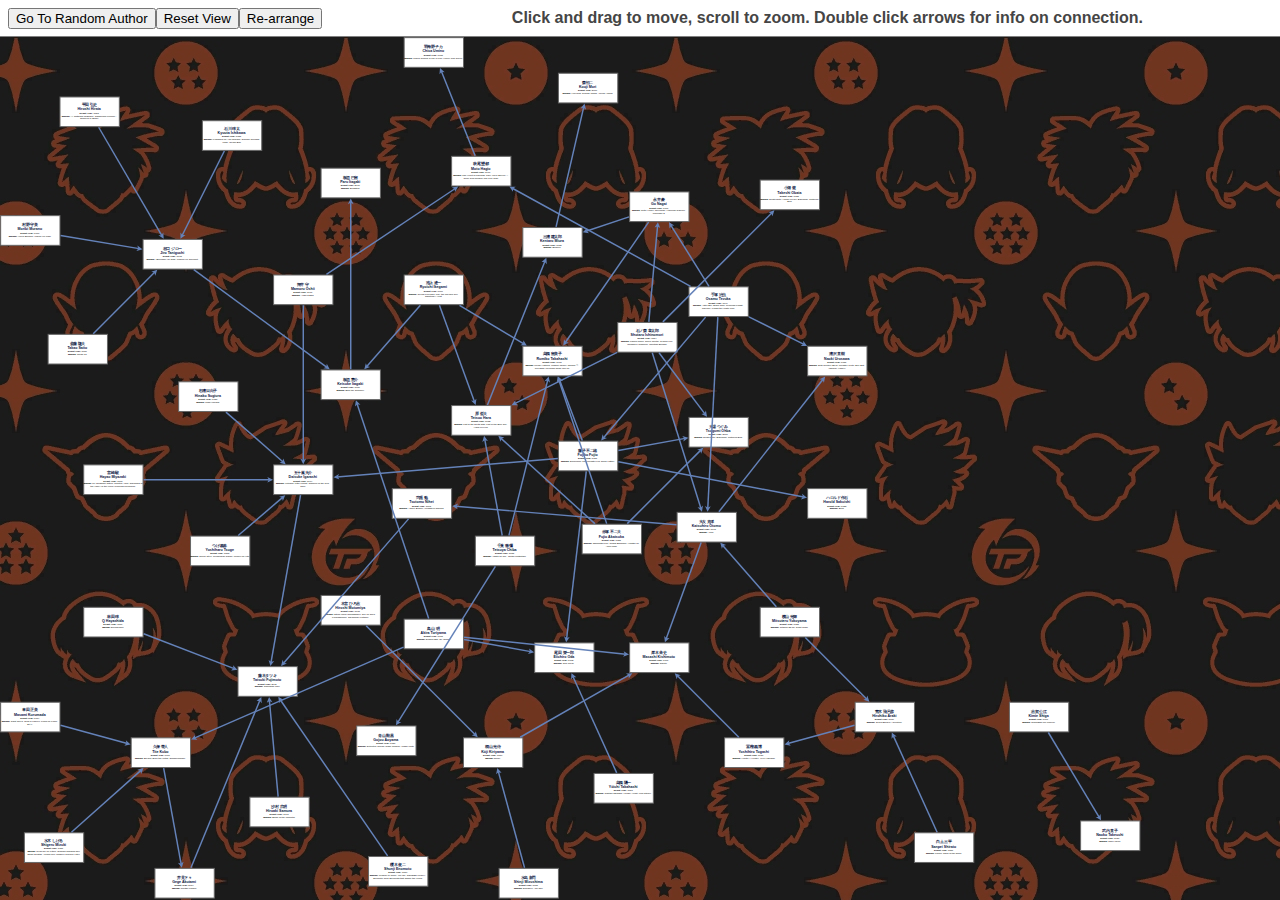
<file: index.html>
<!DOCTYPE html>
<html lang="en">
  <head>
    <meta charset="UTF-8">
    <meta name="viewport" content="width=device-width, initial-scale=1.0">
    <meta http-equiv="X-UA-Compatible" content="ie=edge">
    <title>Manga Author Influences</title>

    <script type="text/javascript">
      mxBasePath = 'mxgraph/src/';
    </script>

    <script type="text/javascript" src="mxgraph/src/js/mxClient.js"></script>

    <script type="text/javascript" src="main.js"></script>


    <script>
      function displayInfo(text) {
        document.getElementById("info").innerHTML = text;
      }
    </script>

    <link rel="stylesheet" type="text/css" href="/styles.css">
  </head>
  <body onload="main(document.getElementById('graphContainer'))">
    <center>
    <!-- <div><h1 id="info">Info on the manga relation</h1></div> -->
    <div id="graphContainer" 
        style="position:absolute;overflow:auto;top:36px;bottom:0px;left:0px;right:0px;border-top:gray 1px solid;background:url('./bg.jpg');">
    </div>
      </center>
  </body>
</html>
</file>
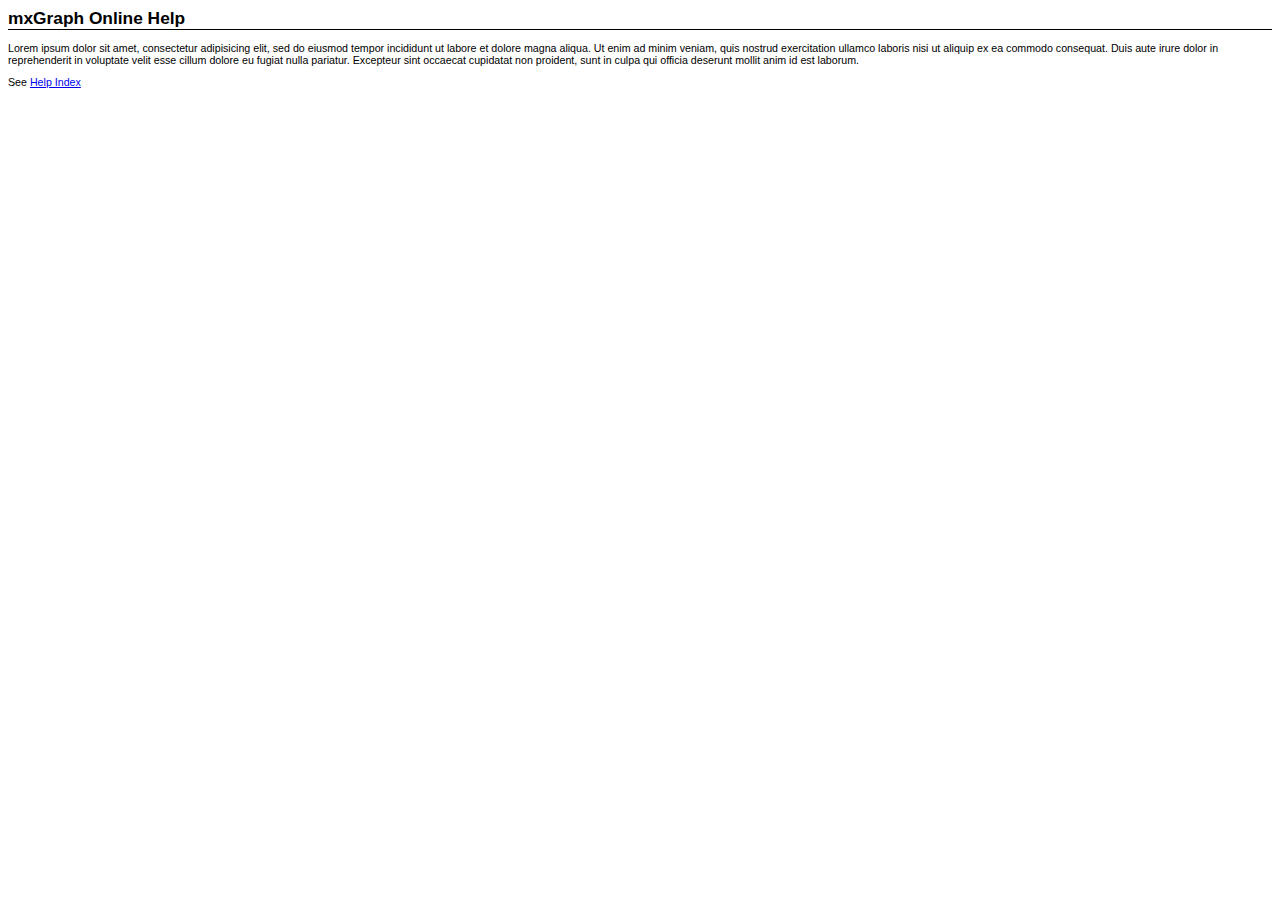
<file: mxgraph/examples/editors/help/index.html>
<html>
<head>
  <title>mxGraph Workflow Editor Help</title>
  <style type="text/css" media="screen">
	body {
		font-family: Arial;
		font-size: 8pt;
	}
	h1 {
		font-family: Arial;
		font-size: 13pt;
		  border-width: 0 0 1px 0;
		  border-style: solid;
		  border-color: #000000;
	}
	h2 {
		font-family: Arial;
		font-size: 12pt;
	}
	h3 {
		font-family: Arial;
		font-size: 10pt;
	}
	h4 {
		font-family: Arial;
		font-size: 9pt;
	}
  </style>
</head>
<body>
	<h1>mxGraph Online Help</h1>
	<p>
Lorem ipsum dolor sit amet, consectetur adipisicing elit, sed do eiusmod tempor incididunt ut labore et 
dolore magna aliqua. Ut enim ad minim veniam, quis nostrud exercitation ullamco laboris nisi ut aliquip 
ex ea commodo consequat. Duis aute irure dolor in reprehenderit in voluptate velit esse cillum dolore eu 
fugiat nulla pariatur. Excepteur sint occaecat cupidatat non proident, sunt in culpa qui officia deserunt 
mollit anim id est laborum.
	</p>
	See <a href="index-all.html">Help Index</a>
</body>
</html>
</file>
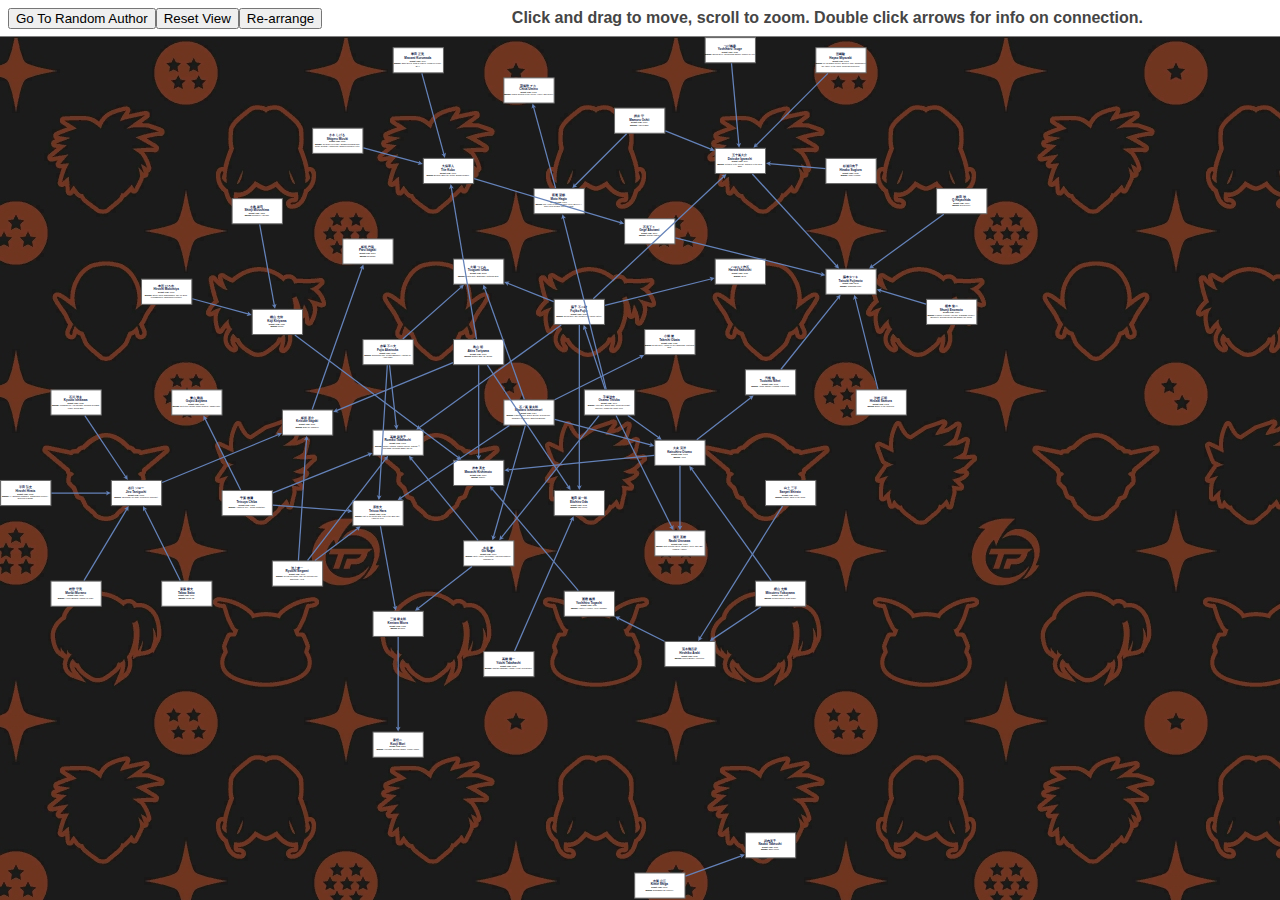
<file: relationmap.html>
<!DOCTYPE html>
<html lang="en">
  <head>
    <meta charset="UTF-8">
    <meta name="viewport" content="width=device-width, initial-scale=1.0">
    <meta http-equiv="X-UA-Compatible" content="ie=edge">
    <title>HTML 5 Boilerplate</title>

    <script type="text/javascript">
      mxBasePath = 'mxgraph/src/';
    </script>

    <script type="text/javascript" src="mxgraph/src/js/mxClient.js"></script>

    <script type="text/javascript" src="main.js"></script>


    <script>
      function displayInfo(text) {
        document.getElementById("info").innerHTML = text;
      }
    </script>

    <link rel="stylesheet" type="text/css" href="/styles.css">
  </head>
  <body onload="main(document.getElementById('graphContainer'))">
    <center>
    <!-- <div><h1 id="info">Info on the manga relation</h1></div> -->
    <div id="graphContainer" 
        style="position:absolute;overflow:auto;top:36px;bottom:0px;left:0px;right:0px;border-top:gray 1px solid;background:url('./bg.jpg');">
    </div>
      </center>
  </body>
</html>
</file>
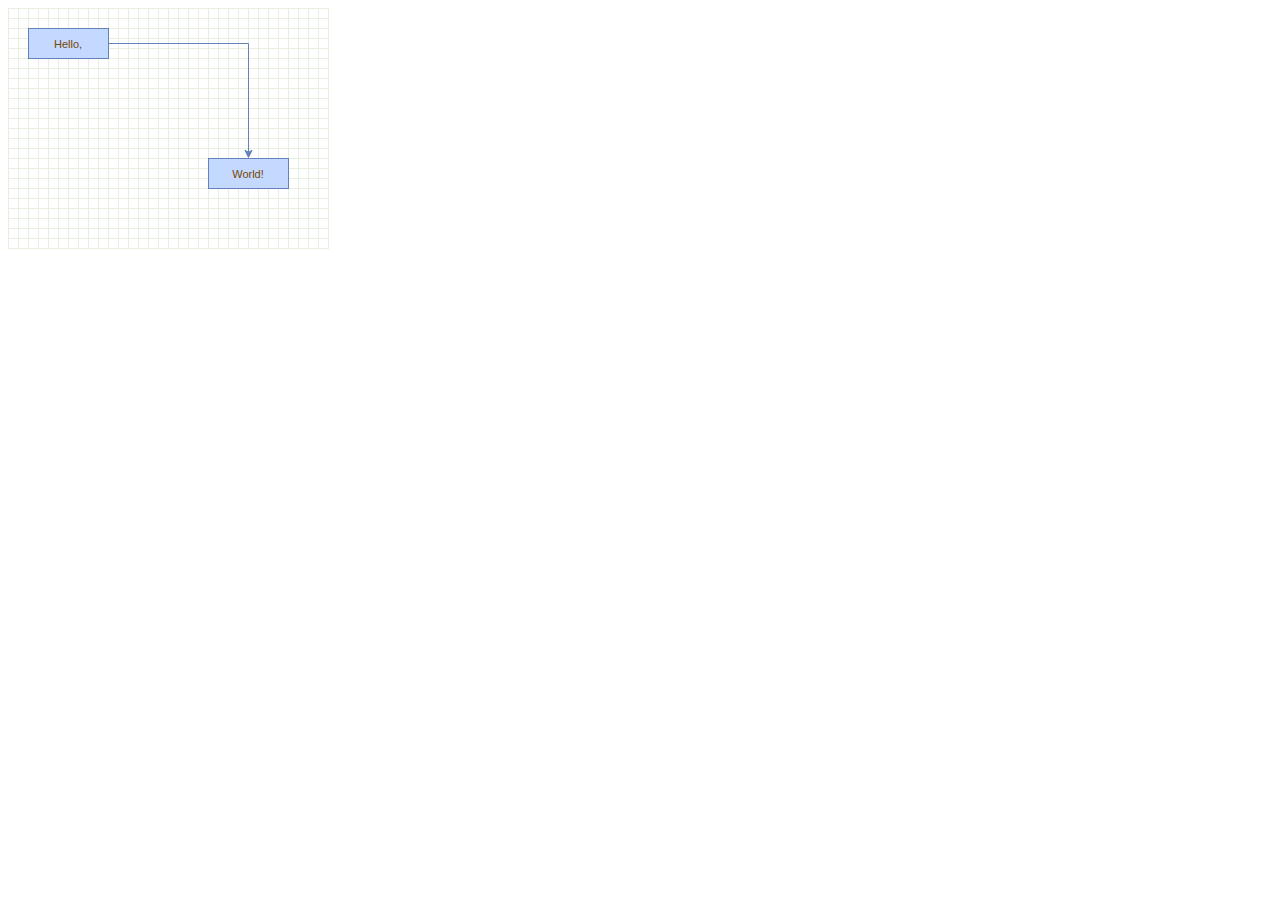
<file: mxgraph/examples/anchors.html>
<!--
  Copyright (c) 2006-2013, JGraph Ltd
  
  Anchors example for mxGraph. This example demonstrates defining
  fixed connection points for all shapes.
-->
<html>
<head>
	<title>Anchors example for mxGraph</title>

	<!-- Sets the basepath for the library if not in same directory -->
	<script type="text/javascript">
		mxBasePath = '../src';
	</script>

	<!-- Loads and initializes the library -->
	<script type="text/javascript" src="../src/js/mxClient.js"></script>

	<!-- Example code -->
	<script type="text/javascript">
	
		// Overridden to define per-shape connection points
		mxGraph.prototype.getAllConnectionConstraints = function(terminal, source)
		{
			if (terminal != null && terminal.shape != null)
			{
				if (terminal.shape.stencil != null)
				{
					if (terminal.shape.stencil.constraints != null)
					{
						return terminal.shape.stencil.constraints;
					}
				}
				else if (terminal.shape.constraints != null)
				{
					return terminal.shape.constraints;
				}
			}
	
			return null;
		};
	
		// Defines the default constraints for all shapes
		mxShape.prototype.constraints = [new mxConnectionConstraint(new mxPoint(0.25, 0), true),
										 new mxConnectionConstraint(new mxPoint(0.5, 0), true),
										 new mxConnectionConstraint(new mxPoint(0.75, 0), true),
		        	              		 new mxConnectionConstraint(new mxPoint(0, 0.25), true),
		        	              		 new mxConnectionConstraint(new mxPoint(0, 0.5), true),
		        	              		 new mxConnectionConstraint(new mxPoint(0, 0.75), true),
		        	            		 new mxConnectionConstraint(new mxPoint(1, 0.25), true),
		        	            		 new mxConnectionConstraint(new mxPoint(1, 0.5), true),
		        	            		 new mxConnectionConstraint(new mxPoint(1, 0.75), true),
		        	            		 new mxConnectionConstraint(new mxPoint(0.25, 1), true),
		        	            		 new mxConnectionConstraint(new mxPoint(0.5, 1), true),
		        	            		 new mxConnectionConstraint(new mxPoint(0.75, 1), true)];
		
		// Edges have no connection points
		mxPolyline.prototype.constraints = null;

		// Program starts here. Creates a sample graph in the
		// DOM node with the specified ID. This function is invoked
		// from the onLoad event handler of the document (see below).
		function main(container)
		{
			// Checks if the browser is supported
			if (!mxClient.isBrowserSupported())
			{
				// Displays an error message if the browser is not supported.
				mxUtils.error('Browser is not supported!', 200, false);
			}
			else
			{
				// Disables the built-in context menu
				mxEvent.disableContextMenu(container);

				// Creates the graph inside the given container
				var graph = new mxGraph(container);
				graph.setConnectable(true);
				
				// Enables connect preview for the default edge style
				graph.connectionHandler.createEdgeState = function(me)
				{
					var edge = graph.createEdge(null, null, null, null, null);
					
					return new mxCellState(this.graph.view, edge, this.graph.getCellStyle(edge));
				};
				
				// Specifies the default edge style
				graph.getStylesheet().getDefaultEdgeStyle()['edgeStyle'] = 'orthogonalEdgeStyle';
				
				// Enables rubberband selection
				new mxRubberband(graph);
				
				// Gets the default parent for inserting new cells. This
				// is normally the first child of the root (ie. layer 0).
				var parent = graph.getDefaultParent();
								
				// Adds cells to the model in a single step
				graph.getModel().beginUpdate();
				try
				{
					var v1 = graph.insertVertex(parent, null, 'Hello,', 20, 20, 80, 30);
					var v2 = graph.insertVertex(parent, null, 'World!', 200, 150, 80, 30);
					var e1 = graph.insertEdge(parent, null, '', v1, v2);
				}
				finally
				{
					// Updates the display
					graph.getModel().endUpdate();
				}
			}
		};
	</script>
</head>

<!-- Page passes the container for the graph to the program -->
<body onload="main(document.getElementById('graphContainer'))">

	<!-- Creates a container for the graph with a grid wallpaper -->
	<div id="graphContainer"
		style="position:relative;overflow:hidden;width:321px;height:241px;background:url('editors/images/grid.gif');cursor:default;">
	</div>
</body>
</html>
</file>
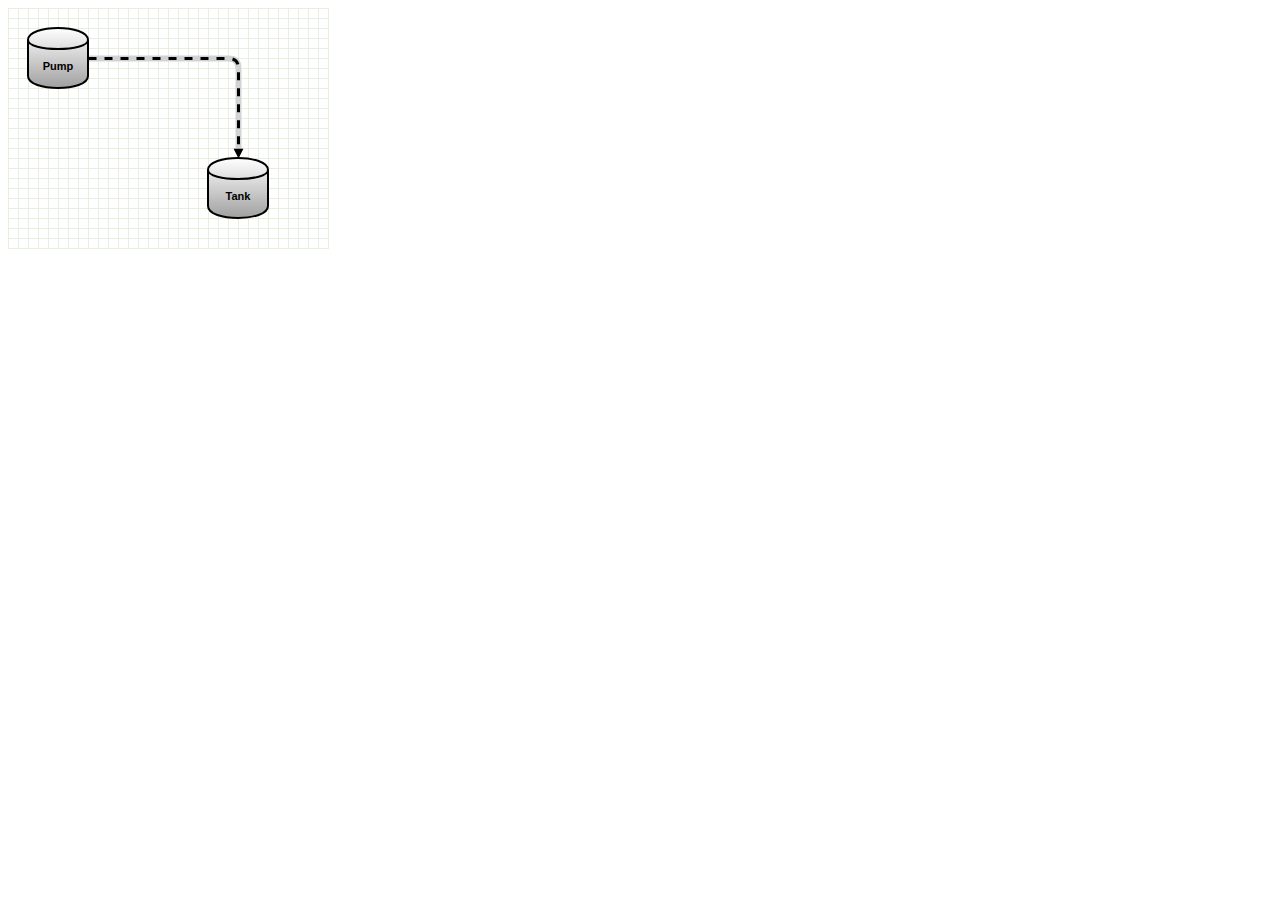
<file: mxgraph/examples/animation.html>
<!--
  Copyright (c) 2006-2017, JGraph Ltd
  
  Animation example for mxGraph. This example demonstrates using
  SVG animations on edges to visualize the flow in a pipe.
-->
<html>
<head>
	<title>Animation example for mxGraph</title>

	<!-- Sets the basepath for the library if not in same directory -->
	<script type="text/javascript">
		mxBasePath = '../src';
	</script>

	<!-- Loads and initializes the library -->
	<script type="text/javascript" src="../src/js/mxClient.js"></script>

	<style type="text/css">
		.flow {
		  stroke-dasharray: 8;
		  animation: dash 0.5s linear;
		  animation-iteration-count: infinite;
		}
		@keyframes dash {
		  to {
		    stroke-dashoffset: -16;
		  }
		}
	</style>
	
	<!-- Example code -->
	<script type="text/javascript">
		function main(container)
		{
			var graph = new mxGraph(container);
			graph.setEnabled(false);
			var parent = graph.getDefaultParent();

			var vertexStyle = 'shape=cylinder;strokeWidth=2;fillColor=#ffffff;strokeColor=black;' +
				'gradientColor=#a0a0a0;fontColor=black;fontStyle=1;spacingTop=14;';
			
			graph.getModel().beginUpdate();
			try
			{
				var v1 = graph.insertVertex(parent, null, 'Pump', 20, 20, 60, 60,vertexStyle);
				var v2 = graph.insertVertex(parent, null, 'Tank', 200, 150, 60, 60,vertexStyle);
				var e1 = graph.insertEdge(parent, null, '', v1, v2,
					'strokeWidth=3;endArrow=block;endSize=2;endFill=1;strokeColor=black;rounded=1;');
				e1.geometry.points = [new mxPoint(230, 50)];
				graph.orderCells(true, [e1]);
			}
			finally
			{
				// Updates the display
				graph.getModel().endUpdate();
			}

			// Adds animation to edge shape and makes "pipe" visible
			var state = graph.view.getState(e1);
			state.shape.node.getElementsByTagName('path')[0].removeAttribute('visibility');
			state.shape.node.getElementsByTagName('path')[0].setAttribute('stroke-width', '6');
			state.shape.node.getElementsByTagName('path')[0].setAttribute('stroke', 'lightGray');
			state.shape.node.getElementsByTagName('path')[1].setAttribute('class', 'flow');
		};
	</script>
</head>

<!-- Page passes the container for the graph to the program -->
<body onload="main(document.getElementById('graphContainer'))">

	<!-- Creates a container for the graph with a grid wallpaper -->
	<div id="graphContainer"
		style="position:relative;overflow:hidden;width:321px;height:241px;background:url('editors/images/grid.gif');cursor:default;">
	</div>
</body>
</html>
</file>
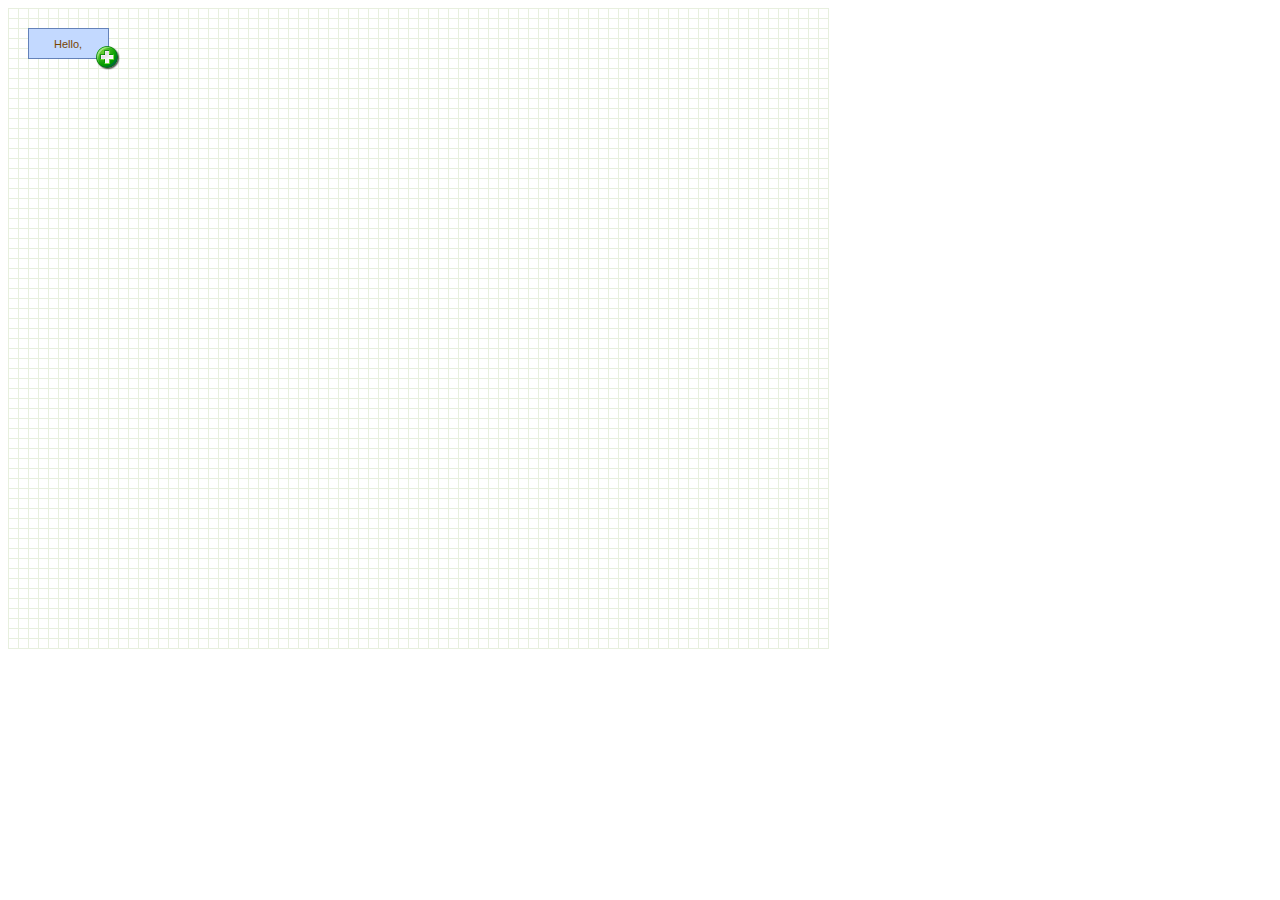
<file: mxgraph/examples/autolayout.html>
<!--
  Copyright (c) 2006-2013, JGraph Ltd
  
  Autolayout example for mxGraph. This example demonstrates running
  and animating a layout algorithm after every change to a graph.
-->
<html>
<head>
	<title>Auto layout example for mxGraph</title>

	<!-- Sets the basepath for the library if not in same directory -->
	<script type="text/javascript">
		mxBasePath = '../src';
	</script>

	<!-- Loads and initializes the library -->
	<script type="text/javascript" src="../src/js/mxClient.js"></script>

	<!-- Example code -->
	<script type="text/javascript">
		// Program starts here. Creates a sample graph in the
		// DOM node with the specified ID. This function is invoked
		// from the onLoad event handler of the document (see below).
		function main(container)
		{
			// Checks if the browser is supported
			if (!mxClient.isBrowserSupported())
			{
				// Displays an error message if the browser is not supported.
				mxUtils.error('Browser is not supported!', 200, false);
			}
			else
			{
				mxEvent.disableContextMenu(container);
				
				var mxCellRendererInstallCellOverlayListeners = mxCellRenderer.prototype.installCellOverlayListeners;
				mxCellRenderer.prototype.installCellOverlayListeners = function(state, overlay, shape)
				{
					mxCellRendererInstallCellOverlayListeners.apply(this, arguments);

					mxEvent.addListener(shape.node, (mxClient.IS_POINTER) ? 'pointerdown' : 'mousedown', function (evt)
					{
						overlay.fireEvent(new mxEventObject('pointerdown', 'event', evt, 'state', state));
					});
					
					if (!mxClient.IS_POINTER && mxClient.IS_TOUCH)
					{
						mxEvent.addListener(shape.node, 'touchstart', function (evt)
						{
							overlay.fireEvent(new mxEventObject('pointerdown', 'event', evt, 'state', state));
						});
					}
				};
				
				// Creates the graph inside the given container
				var graph = new mxGraph(container);
				graph.setPanning(true);
				graph.panningHandler.useLeftButtonForPanning = true;
				graph.setAllowDanglingEdges(false);
				graph.connectionHandler.select = false;
				graph.view.setTranslate(20, 20);

				// Enables rubberband selection
				new mxRubberband(graph);
				
				// Gets the default parent for inserting new cells. This
				// is normally the first child of the root (ie. layer 0).
				var parent = graph.getDefaultParent();
				
				var addOverlay = function(cell)
				{
					// Creates a new overlay with an image and a tooltip
					var overlay = new mxCellOverlay(new mxImage('images/add.png', 24, 24), 'Add outgoing');
					overlay.cursor = 'hand';

					// Installs a handler for clicks on the overlay							
					overlay.addListener(mxEvent.CLICK, function(sender, evt2)
					{
						graph.clearSelection();
						var geo = graph.getCellGeometry(cell);
						
						var v2;
						
						executeLayout(function()
						{
							v2 = graph.insertVertex(parent, null, 'World!', geo.x, geo.y, 80, 30);
							addOverlay(v2);
							graph.view.refresh(v2);
							var e1 = graph.insertEdge(parent, null, '', cell, v2);
						}, function()
						{
							graph.scrollCellToVisible(v2);
						});
					});
					
					// Special CMS event
					overlay.addListener('pointerdown', function(sender, eo)
					{
						var evt2 = eo.getProperty('event');
						var state = eo.getProperty('state');
						
						graph.popupMenuHandler.hideMenu();
						graph.stopEditing(false);
						
						var pt = mxUtils.convertPoint(graph.container,
								mxEvent.getClientX(evt2), mxEvent.getClientY(evt2));
						graph.connectionHandler.start(state, pt.x, pt.y);
						graph.isMouseDown = true;
						graph.isMouseTrigger = mxEvent.isMouseEvent(evt2);
						mxEvent.consume(evt2);
					});
					
					// Sets the overlay for the cell in the graph
					graph.addCellOverlay(cell, overlay);
				}
								
				// Adds cells to the model in a single step
				graph.getModel().beginUpdate();
				var v1;
				try
				{
					v1 = graph.insertVertex(parent, null, 'Hello,', 0, 0, 80, 30);
					addOverlay(v1);
				}
				finally
				{
					// Updates the display
					graph.getModel().endUpdate();
				}

				var layout = new mxHierarchicalLayout(graph, mxConstants.DIRECTION_WEST);
				
				var executeLayout = function(change, post)
				{
					graph.getModel().beginUpdate();
					try
					{
						if (change != null)
						{
							change();
						}
						
		    			layout.execute(graph.getDefaultParent(), v1);
					}
					catch (e)
					{
						throw e;
					}
					finally
					{
						// New API for animating graph layout results asynchronously
						var morph = new mxMorphing(graph);
						morph.addListener(mxEvent.DONE, mxUtils.bind(this, function()
						{
							graph.getModel().endUpdate();
							
							if (post != null)
							{
								post();
							}
						}));
						
						morph.startAnimation();
					}
				};
				
				var edgeHandleConnect = mxEdgeHandler.prototype.connect;
				mxEdgeHandler.prototype.connect = function(edge, terminal, isSource, isClone, me)
				{
					edgeHandleConnect.apply(this, arguments);
					executeLayout();
				};
				
				graph.resizeCell = function()
				{
					mxGraph.prototype.resizeCell.apply(this, arguments);

					executeLayout();
				};

				graph.connectionHandler.addListener(mxEvent.CONNECT, function()
				{
					executeLayout();
				});
			}
		};
	</script>
</head>

<!-- Page passes the container for the graph to the program -->
<body onload="main(document.getElementById('graphContainer'))">

	<!-- Creates a container for the graph with a grid wallpaper -->
	<div id="graphContainer"
		style="position:relative;overflow:hidden;width:821px;height:641px;background:url('editors/images/grid.gif');cursor:default;">
	</div>
</body>
</html>
</file>
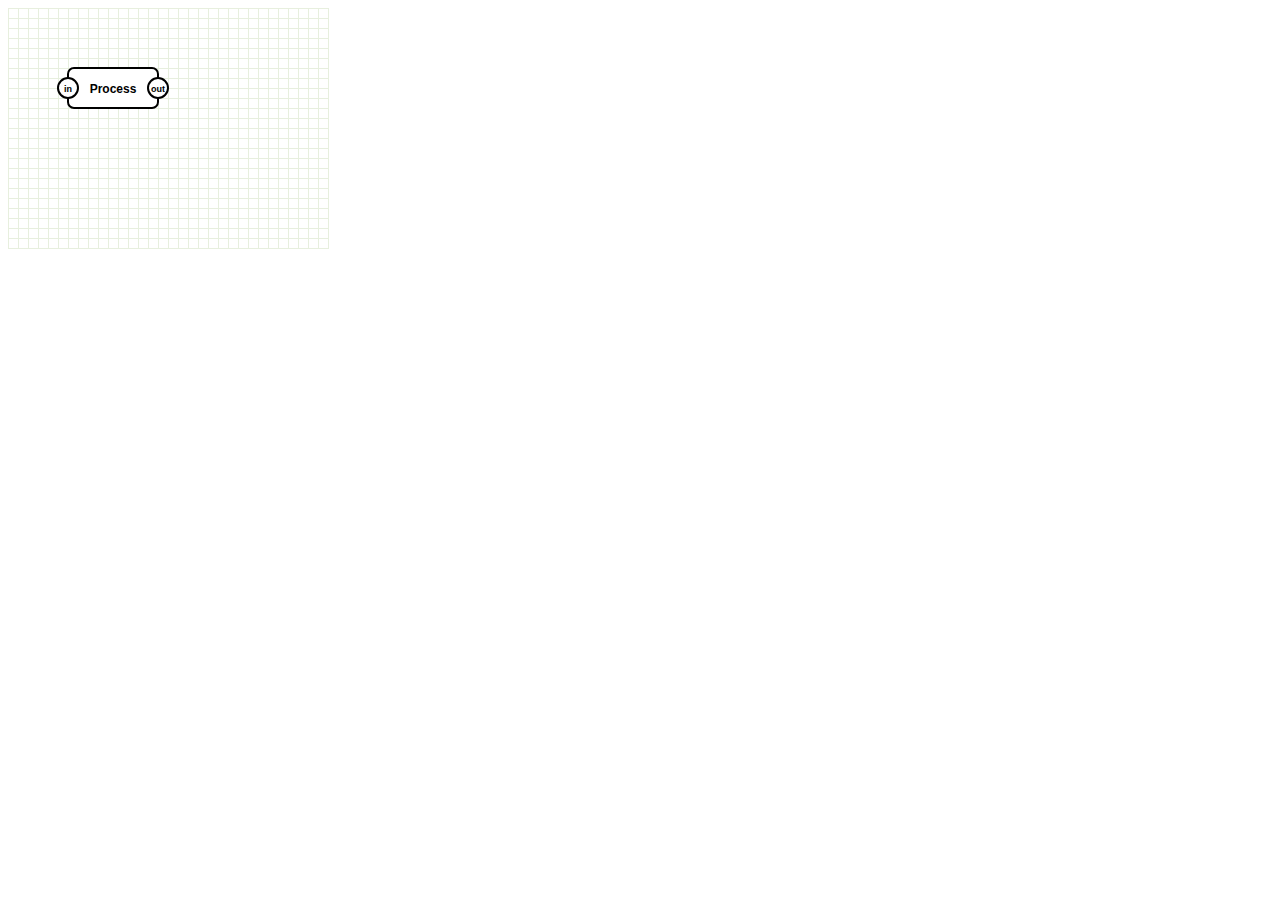
<file: mxgraph/examples/boundary.html>
<!--
  Copyright (c) 2006-2013, JGraph Ltd
  
  Boundary example for mxGraph. This example demonstrates
  implementing boundary events in BPMN diagrams.
-->
<html>
<head>
	<title>Boundary example for mxGraph</title>

	<!-- Sets the basepath for the library if not in same directory -->
	<script type="text/javascript">
		mxBasePath = '../src';
	</script>

	<!-- Loads and initializes the library -->
	<script type="text/javascript" src="../src/js/mxClient.js"></script>

	<!-- Example code -->
	<script type="text/javascript">
		// Program starts here. Creates a sample graph in the
		// DOM node with the specified ID. This function is invoked
		// from the onLoad event handler of the document (see below).
		function main(container)
		{
			// Checks if the browser is supported
			if (!mxClient.isBrowserSupported())
			{
				// Displays an error message if the browser is not supported.
				mxUtils.error('Browser is not supported!', 200, false);
			}
			else
			{
				// Disables the built-in context menu
				mxEvent.disableContextMenu(container);
				
				// Creates the graph inside the given container
				var graph = new mxGraph(container);
				
				// Sets the base style for all vertices
				var style = graph.getStylesheet().getDefaultVertexStyle();
				style[mxConstants.STYLE_ROUNDED] = true;
				style[mxConstants.STYLE_FILLCOLOR] = '#ffffff';
				style[mxConstants.STYLE_STROKECOLOR] = '#000000';
				style[mxConstants.STYLE_STROKEWIDTH] = '2';
				style[mxConstants.STYLE_FONTCOLOR] = '#000000';
				style[mxConstants.STYLE_FONTSIZE] = '12';
				style[mxConstants.STYLE_FONTSTYLE] = 1;
				graph.getStylesheet().putDefaultVertexStyle(style);
				
				// Removes folding icon for relative children
				graph.isCellFoldable = function(cell, collapse)
				{
					var childCount = this.model.getChildCount(cell);
					
					for (var i = 0; i < childCount; i++)
					{
						var child = this.model.getChildAt(cell, i);
						var geo = this.getCellGeometry(child);
						
						if (geo != null && geo.relative)
						{
							return false;
						}
					}
					
					return childCount > 0;
				};
				
				// Returns the relative position of the given child
				function getRelativePosition(state, dx, dy)
				{
					if (state != null)
					{
						var model = graph.getModel();
						var geo = model.getGeometry(state.cell);
						
						if (geo != null && geo.relative && !model.isEdge(state.cell))
						{
							var parent = model.getParent(state.cell);
							
							if (model.isVertex(parent))
							{
								var pstate = graph.view.getState(parent);
								
								if (pstate != null)
								{
									var scale = graph.view.scale;
									var x = state.x + dx;
									var y = state.y + dy;
									
									if (geo.offset != null)
									{
										x -= geo.offset.x * scale;
										y -= geo.offset.y * scale;
									}
									
									x = (x - pstate.x) / pstate.width;
									y = (y - pstate.y) / pstate.height;
									
									if (Math.abs(y - 0.5) <= Math.abs((x - 0.5) / 2))
									{
										x = (x > 0.5) ? 1 : 0;
										y = Math.min(1, Math.max(0, y));
									}
									else
									{
										x = Math.min(1, Math.max(0, x));
										y = (y > 0.5) ? 1 : 0;
									}
									
									return new mxPoint(x, y);
								}
							}
						}
					}
					
					return null;
				};
				
				// Replaces translation for relative children
				graph.translateCell = function(cell, dx, dy)
				{
					var rel = getRelativePosition(this.view.getState(cell), dx * graph.view.scale, dy * graph.view.scale);
					
					if (rel != null)
					{
						var geo = this.model.getGeometry(cell);
						
						if (geo != null && geo.relative)
						{
							geo = geo.clone();
							geo.x = rel.x;
							geo.y = rel.y;
							
							this.model.setGeometry(cell, geo);
						}
					}
					else
					{
						mxGraph.prototype.translateCell.apply(this, arguments);
					}
				};
				
				// Replaces move preview for relative children
				graph.graphHandler.getDelta = function(me)
				{
					var point = mxUtils.convertPoint(this.graph.container, me.getX(), me.getY());
					var delta = new mxPoint(point.x - this.first.x, point.y - this.first.y);
					
					if (this.cells != null && this.cells.length > 0 && this.cells[0] != null)
					{
						var state = this.graph.view.getState(this.cells[0]);
						var rel = getRelativePosition(state, delta.x, delta.y);
						
						if (rel != null)
						{
							var pstate = this.graph.view.getState(this.graph.model.getParent(state.cell));
							
							if (pstate != null)
							{
								delta = new mxPoint(pstate.x + pstate.width * rel.x - state.getCenterX(),
										pstate.y + pstate.height * rel.y - state.getCenterY());
							}
						}
					}
					
					return delta;
				};
				
				// Relative children cannot be removed from parent
				graph.graphHandler.shouldRemoveCellsFromParent = function(parent, cells, evt)
				{
					return cells.length == 0 && !cells[0].geometry.relative && mxGraphHandler.prototype.shouldRemoveCellsFromParent.apply(this, arguments);
				};
				
				// Enables moving of relative children
				graph.isCellLocked = function(cell)
				{
					return false;
				};

				// Enables rubberband selection
				new mxRubberband(graph);
				
				// Gets the default parent for inserting new cells. This
				// is normally the first child of the root (ie. layer 0).
				var parent = graph.getDefaultParent();
								
				// Adds cells to the model in a single step
				graph.getModel().beginUpdate();
				try
				{
					var v1 = graph.insertVertex(parent, null, 'Process', 60, 60, 90, 40);
					var v2 = graph.insertVertex(v1, null, 'in', 0, 0.5, 20, 20, 'fontSize=9;shape=ellipse;resizable=0;');
					v2.geometry.offset = new mxPoint(-10, -10);
					v2.geometry.relative = true;
					var v3 = graph.insertVertex(v1, null, 'out', 1, 0.5, 20, 20, 'fontSize=9;shape=ellipse;resizable=0;');
					v3.geometry.offset = new mxPoint(-10, -10);
					v3.geometry.relative = true;
				}
				finally
				{
					// Updates the display
					graph.getModel().endUpdate();
				}
			}
		};
	</script>
</head>

<!-- Page passes the container for the graph to the program -->
<body onload="main(document.getElementById('graphContainer'))">

	<!-- Creates a container for the graph with a grid wallpaper -->
	<div id="graphContainer"
		style="position:relative;overflow:hidden;width:321px;height:241px;background:url('editors/images/grid.gif');cursor:default;">
	</div>
</body>
</html>
</file>
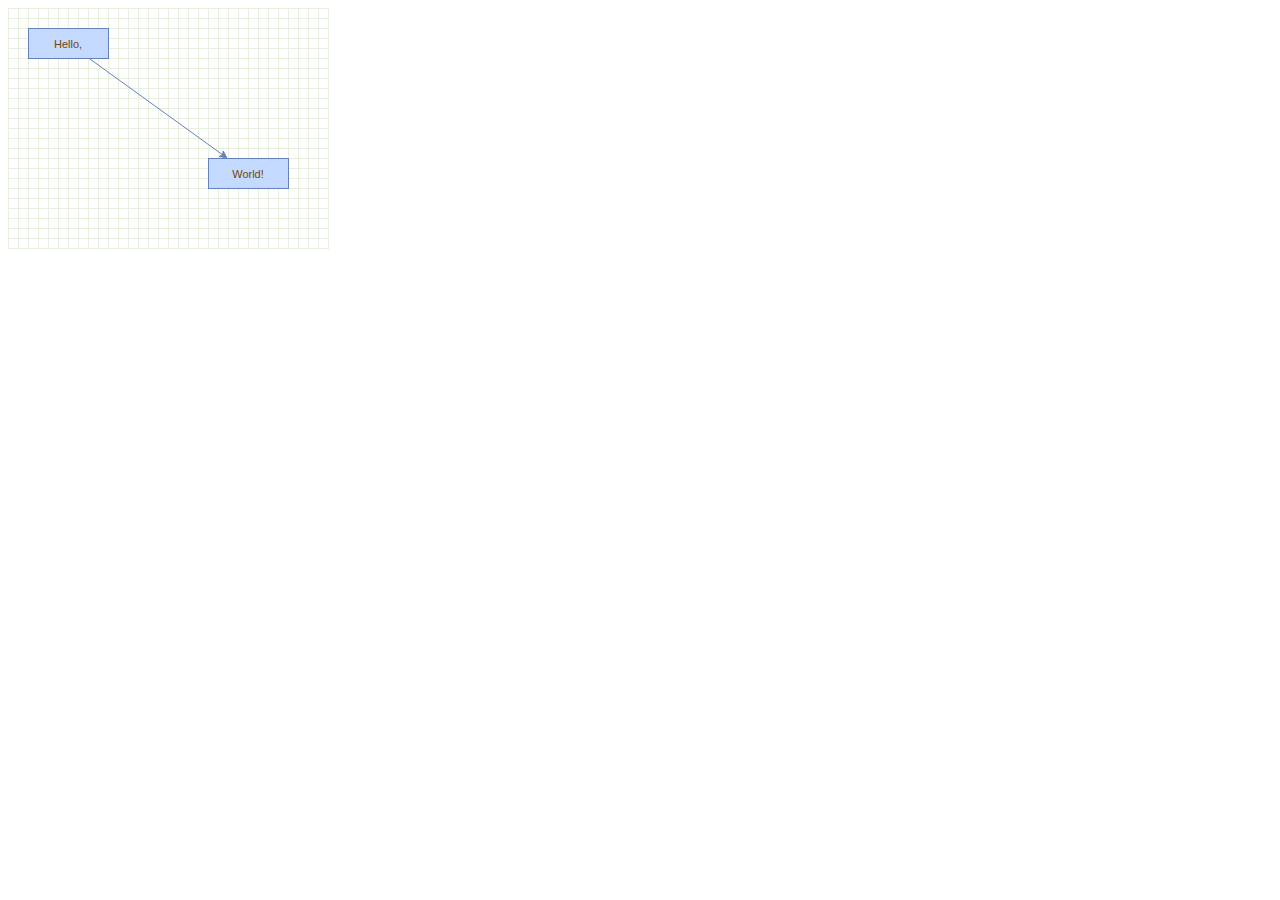
<file: mxgraph/examples/clipboard.html>
<!--
  Copyright (c) 2006-2013, JGraph Ltd
  
  Clipboard example for mxGraph. This example demonstrates using the
  clipboard for providing cross-tab and cross-browser copy and paste.
-->
<html>
<head>
	<title>Clipboard example for mxGraph</title>

	<!-- Sets the basepath for the library if not in same directory -->
	<script type="text/javascript">
		mxBasePath = '../src';
	</script>

	<!-- Loads and initializes the library -->
	<script type="text/javascript" src="../src/js/mxClient.js"></script>

	<!-- Example code -->
	<script type="text/javascript">
		// Program starts here. Creates a sample graph in the
		// DOM node with the specified ID. This function is invoked
		// from the onLoad event handler of the document (see below).
		function main(container)
		{
			// Checks if the browser is supported
			if (!mxClient.isBrowserSupported())
			{
				// Displays an error message if the browser is not supported.
				mxUtils.error('Browser is not supported!', 200, false);
			}
			else
			{
				// Disables the built-in context menu
				mxEvent.disableContextMenu(container);
				
				// Creates the graph inside the given container
				var graph = new mxGraph(container);

				// Public helper method for shared clipboard.
				mxClipboard.cellsToString = function(cells)
				{
					var codec = new mxCodec();
					var model = new mxGraphModel();
					var parent = model.getChildAt(model.getRoot(), 0);
					
					for (var i = 0; i < cells.length; i++)
					{
						model.add(parent, cells[i]);
					}

					return mxUtils.getXml(codec.encode(model));
				};

				// Focused but invisible textarea during control or meta key events
				var textInput = document.createElement('textarea');
				mxUtils.setOpacity(textInput, 0);
				textInput.style.width = '1px';
				textInput.style.height = '1px';
				var restoreFocus = false;
				var gs = graph.gridSize;
				var lastPaste = null;
				var dx = 0;
				var dy = 0;

				// Workaround for no copy event in IE/FF if empty
				textInput.value = ' ';
			
				// Shows a textare when control/cmd is pressed to handle native clipboard actions
				mxEvent.addListener(document, 'keydown', function(evt)
				{
					// No dialog visible
					var source = mxEvent.getSource(evt);
					
					if (graph.isEnabled() && !graph.isMouseDown && !graph.isEditing() && source.nodeName != 'INPUT')
					{
						if (evt.keyCode == 224 /* FF */ || (!mxClient.IS_MAC && evt.keyCode == 17 /* Control */) ||
							(mxClient.IS_MAC && (evt.keyCode == 91 || evt.keyCode == 93) /* Left/Right Meta */))
						{
							// Cannot use parentNode for check in IE
							if (!restoreFocus)
							{
								// Avoid autoscroll but allow handling of events
								textInput.style.position = 'absolute';
								textInput.style.left = (graph.container.scrollLeft + 10) + 'px';
								textInput.style.top = (graph.container.scrollTop + 10) + 'px';
								graph.container.appendChild(textInput);

								restoreFocus = true;
								textInput.focus();
								textInput.select();
							}
						}
					}
				});
				
				// Restores focus on graph container and removes text input from DOM
				mxEvent.addListener(document, 'keyup', function(evt)
				{
					if (restoreFocus && (evt.keyCode == 224 /* FF */ || evt.keyCode == 17 /* Control */ ||
						evt.keyCode == 91 || evt.keyCode == 93 /* Meta */))
					{
						restoreFocus = false;
						
						if (!graph.isEditing())
						{
							graph.container.focus();
						}
						
						textInput.parentNode.removeChild(textInput);
					}
				});
				
				// Inserts the XML for the given cells into the text input for copy
				var copyCells = function(graph, cells)
				{
					if (cells.length > 0)
					{
						var clones = graph.cloneCells(cells);
						
						// Checks for orphaned relative children and makes absolute
						for (var i = 0; i < clones.length; i++)
						{
							var state = graph.view.getState(cells[i]);
							
							if (state != null)
							{
								var geo = graph.getCellGeometry(clones[i]);
								
								if (geo != null && geo.relative)
								{
									geo.relative = false;
									geo.x = state.x / state.view.scale - state.view.translate.x;
									geo.y = state.y / state.view.scale - state.view.translate.y;
								}
							}
						}
						
						textInput.value = mxClipboard.cellsToString(clones);
					}
					
					textInput.select();
					lastPaste = textInput.value;
				};
				
				// Handles copy event by putting XML for current selection into text input
				mxEvent.addListener(textInput, 'copy', mxUtils.bind(this, function(evt)
				{
					if (graph.isEnabled() && !graph.isSelectionEmpty())
					{
						copyCells(graph, mxUtils.sortCells(graph.model.getTopmostCells(graph.getSelectionCells())));
						dx = 0;
						dy = 0;
					}
				}));
				
				// Handles cut event by removing cells putting XML into text input
				mxEvent.addListener(textInput, 'cut', mxUtils.bind(this, function(evt)
				{
					if (graph.isEnabled() && !graph.isSelectionEmpty())
					{
						copyCells(graph, graph.removeCells());
						dx = -gs;
						dy = -gs;
					}
				}));
				
				// Merges XML into existing graph and layers
				var importXml = function(xml, dx, dy)
				{
					dx = (dx != null) ? dx : 0;
					dy = (dy != null) ? dy : 0;
					var cells = []

					try
					{
						var doc = mxUtils.parseXml(xml);
						var node = doc.documentElement;
						
						if (node != null)
						{
							var model = new mxGraphModel();
							var codec = new mxCodec(node.ownerDocument);
							codec.decode(node, model);
							
							var childCount = model.getChildCount(model.getRoot());
							var targetChildCount = graph.model.getChildCount(graph.model.getRoot());
							
							// Merges existing layers and adds new layers
							graph.model.beginUpdate();
							try
							{
								for (var i = 0; i < childCount; i++)
								{
									var parent = model.getChildAt(model.getRoot(), i);
									
									// Adds cells to existing layers if not locked
									if (targetChildCount > i)
									{
										// Inserts into active layer if only one layer is being pasted
										var target = (childCount == 1) ? graph.getDefaultParent() : graph.model.getChildAt(graph.model.getRoot(), i);
										
										if (!graph.isCellLocked(target))
										{								
											var children = model.getChildren(parent);
											cells = cells.concat(graph.importCells(children, dx, dy, target));
										}
									}
									else
									{
										// Delta is non cascading, needs separate move for layers
										parent = graph.importCells([parent], 0, 0, graph.model.getRoot())[0];
										var children = graph.model.getChildren(parent);
										graph.moveCells(children, dx, dy);
										cells = cells.concat(children);
									}
								}
							}
							finally
							{
								graph.model.endUpdate();
							}
						}
					}
					catch (e)
					{
						alert(e);
						throw e;
					}
					
					return cells;
				};
				
				// Parses and inserts XML into graph
				var pasteText = function(text)
				{
					var xml = mxUtils.trim(text);
					var x = graph.container.scrollLeft / graph.view.scale - graph.view.translate.x;
					var y = graph.container.scrollTop / graph.view.scale - graph.view.translate.y;
					
					if (xml.length > 0)
					{
						if (lastPaste != xml)
						{
							lastPaste = xml;
							dx = 0;
							dy = 0;
						}
						else
						{
							dx += gs;
							dy += gs;
						}
								
						// Standard paste via control-v
						if (xml.substring(0, 14) == '<mxGraphModel>')
						{
							graph.setSelectionCells(importXml(xml, dx, dy));
							graph.scrollCellToVisible(graph.getSelectionCell());
						}
					}
				};
				
				// Cross-browser function to fetch text from paste events
				var extractGraphModelFromEvent = function(evt)
				{
					var data = null;
					
					if (evt != null)
					{
						var provider = (evt.dataTransfer != null) ? evt.dataTransfer : evt.clipboardData;
						
						if (provider != null)
						{
							if (document.documentMode == 10 || document.documentMode == 11)
							{
								data = provider.getData('Text');
							}
							else
							{
								data = (mxUtils.indexOf(provider.types, 'text/html') >= 0) ? provider.getData('text/html') : null;
							
								if (mxUtils.indexOf(provider.types, 'text/plain' && (data == null || data.length == 0)))
								{
									data = provider.getData('text/plain');
								}
							}		
						}
					}
					
					return data;
				};

				// Handles paste event by parsing and inserting XML
				mxEvent.addListener(textInput, 'paste', function(evt)
				{
					// Clears existing contents before paste - should not be needed
					// because all text is selected, but doesn't hurt since the
					// actual pasting of the new text is delayed in all cases.
					textInput.value = '';

					if (graph.isEnabled())
					{
						var xml = extractGraphModelFromEvent(evt);

						if (xml != null && xml.length > 0)
						{
							pasteText(xml);
						}
						else
						{
							// Timeout for new value to appear
							window.setTimeout(mxUtils.bind(this, function()
							{
								pasteText(textInput.value);
							}), 0);
						}
					}
		
					textInput.select();
				});

				// Enables rubberband selection
				new mxRubberband(graph);
				
				// Gets the default parent for inserting new cells. This
				// is normally the first child of the root (ie. layer 0).
				var parent = graph.getDefaultParent();
								
				// Adds cells to the model in a single step
				graph.getModel().beginUpdate();
				try
				{
					var v1 = graph.insertVertex(parent, null, 'Hello,', 20, 20, 80, 30);
					var v2 = graph.insertVertex(parent, null, 'World!', 200, 150, 80, 30);
					var e1 = graph.insertEdge(parent, null, '', v1, v2);
				}
				finally
				{
					// Updates the display
					graph.getModel().endUpdate();
				}
			}
		};
	</script>
</head>

<!-- Page passes the container for the graph to the program -->
<body onload="main(document.getElementById('graphContainer'))">

	<!-- Creates a container for the graph with a grid wallpaper -->
	<div id="graphContainer"
		style="position:relative;overflow:hidden;width:321px;height:241px;background:url('editors/images/grid.gif');cursor:default;">
	</div>
</body>
</html>
</file>
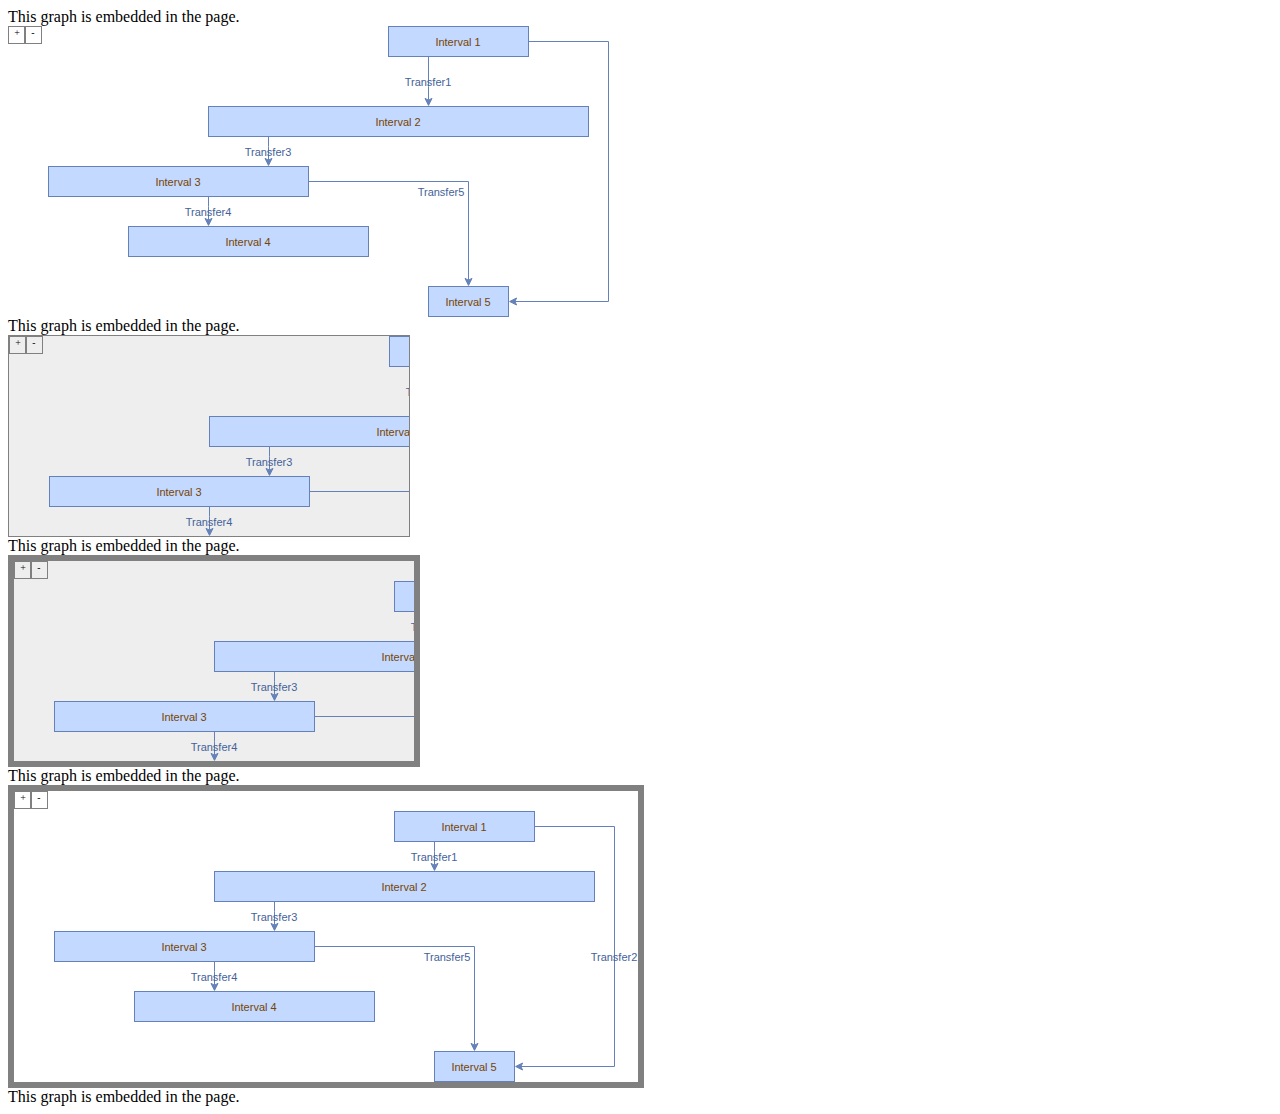
<file: mxgraph/examples/codec.html>
<!--
  Copyright (c) 2006-2013, JGraph Ltd
  
  Codec example for mxGraph. This example demonstrates dynamically
  creating a graph from XML and encoding the model into XML, as well
  as changing the default style for edges in-place.
-->
<html>
<head>
	<title>Codec example for mxGraph</title>

	<!-- Sets the basepath for the library if not in same directory -->
	<script type="text/javascript">
		mxBasePath = '../src';
	</script>

	<!-- Loads and initializes the library -->
	<script type="text/javascript" src="../src/js/mxClient.js"></script>

	<!-- Example code -->
	<script type="text/javascript">
		// Program starts here. Creates a sample graph in the
		// DOM node with the specified ID. This function is invoked
		// from the onLoad event handler of the document (see below).
		function main(container)
		{
			if (mxClient.isBrowserSupported())
			{
				var divs = document.getElementsByTagName('*');
				
				for (var i = 0; i < divs.length; i++)
				{
					if (divs[i].className.toString().indexOf('mxgraph') >= 0)
					{
						(function(container)
						{
							var xml = mxUtils.getTextContent(container);
							var xmlDocument = mxUtils.parseXml(xml);
							
							if (xmlDocument.documentElement != null && xmlDocument.documentElement.nodeName == 'mxGraphModel')
							{
								var decoder = new mxCodec(xmlDocument);
								var node = xmlDocument.documentElement;
		
								container.innerHTML = '';
		
								var graph = new mxGraph(container);
								graph.centerZoom = false;
								graph.setTooltips(false);
								graph.setEnabled(false);
								
								// Changes the default style for edges "in-place"
								var style = graph.getStylesheet().getDefaultEdgeStyle();
								style[mxConstants.STYLE_EDGE] = mxEdgeStyle.ElbowConnector;
								
								// Enables panning with left mouse button
								graph.panningHandler.useLeftButtonForPanning = true;
								graph.panningHandler.ignoreCell = true;
								graph.container.style.cursor = 'move';
								graph.setPanning(true);
								
								if (divs[i].style.width == '' && divs[i].style.height == '')
								{
									graph.resizeContainer = true;
								}
								else
								{
									// Adds border for fixed size boxes
									graph.border = 20;
								}
								
								decoder.decode(node, graph.getModel());
								graph.resizeContainer = false;
								
								// Adds zoom buttons in top, left corner
								var buttons = document.createElement('div');
								buttons.style.position = 'absolute';
								buttons.style.overflow = 'visible';

								var bs = graph.getBorderSizes();
								buttons.style.top = (container.offsetTop + bs.y) + 'px';
								buttons.style.left = (container.offsetLeft + bs.x) + 'px';
								
								var left = 0;
								var bw = 16;
								var bh = 16;
								
								if (mxClient.IS_QUIRKS)
								{
									bw -= 1;
									bh -= 1;
								}
								
								function addButton(label, funct)
								{
									var btn = document.createElement('div');
									mxUtils.write(btn, label);
									btn.style.position = 'absolute';
									btn.style.backgroundColor = 'transparent';
									btn.style.border = '1px solid gray';
									btn.style.textAlign = 'center';
									btn.style.fontSize = '10px';
									btn.style.cursor = 'hand';
									btn.style.width = bw + 'px';
									btn.style.height = bh + 'px';
									btn.style.left = left + 'px';
									btn.style.top = '0px';
									
									mxEvent.addListener(btn, 'click', function(evt)
									{
										funct();
										mxEvent.consume(evt);
									});
									
									left += bw;
									
									buttons.appendChild(btn);
								};
								
								addButton('+', function()
								{
									graph.zoomIn();
								});
								
								addButton('-', function()
								{
									graph.zoomOut();
								});
								
								if (container.nextSibling != null)
								{
									container.parentNode.insertBefore(buttons, container.nextSibling);
								}
								else
								{
									container.appendChild(buttons);
								}
							}
						})(divs[i]);
					}
				}
			}
		};
	</script>
</head>
<body>
	<!-- Contains a graph description which will be converted. -->
	This graph is embedded in the page.
	<div class="mxgraph" style="position:relative;overflow:auto;">&lt;mxGraphModel&gt;&lt;root&gt;&lt;mxCell id="0"/&gt;&lt;mxCell id="1" parent="0"/&gt;&lt;mxCell id="2" vertex="1" parent="1" value="Interval 1"&gt;&lt;mxGeometry x="380" y="0" width="140" height="30" as="geometry"/&gt;&lt;/mxCell&gt;&lt;mxCell id="3" vertex="1" parent="1" value="Interval 2"&gt;&lt;mxGeometry x="200" y="80" width="380" height="30" as="geometry"/&gt;&lt;/mxCell&gt;&lt;mxCell id="4" vertex="1" parent="1" value="Interval 3"&gt;&lt;mxGeometry x="40" y="140" width="260" height="30" as="geometry"/&gt;&lt;/mxCell&gt;&lt;mxCell id="5" vertex="1" parent="1" value="Interval 4"&gt;&lt;mxGeometry x="120" y="200" width="240" height="30" as="geometry"/&gt;&lt;/mxCell&gt;&lt;mxCell id="6" vertex="1" parent="1" value="Interval 5"&gt;&lt;mxGeometry x="420" y="260" width="80" height="30" as="geometry"/&gt;&lt;/mxCell&gt;&lt;mxCell id="7" edge="1" source="2" target="3" parent="1" value="Transfer1"&gt;&lt;mxGeometry as="geometry"&gt;&lt;Array as="points"&gt;&lt;Object x="420" y="60"/&gt;&lt;/Array&gt;&lt;/mxGeometry&gt;&lt;/mxCell&gt;&lt;mxCell id="8" edge="1" source="2" target="6" parent="1" value=""&gt;&lt;mxGeometry as="geometry" relative="1" y="-30"&gt;&lt;Array as="points"&gt;&lt;Object x="600" y="60"/&gt;&lt;/Array&gt;&lt;/mxGeometry&gt;&lt;/mxCell&gt;&lt;mxCell id="9" edge="1" source="3" target="4" parent="1" value="Transfer3"&gt;&lt;mxGeometry as="geometry"&gt;&lt;Array as="points"&gt;&lt;Object x="260" y="120"/&gt;&lt;/Array&gt;&lt;/mxGeometry&gt;&lt;/mxCell&gt;&lt;mxCell id="10" edge="1" source="4" target="5" parent="1" value="Transfer4"&gt;&lt;mxGeometry as="geometry"&gt;&lt;Array as="points"&gt;&lt;Object x="200" y="180"/&gt;&lt;/Array&gt;&lt;/mxGeometry&gt;&lt;/mxCell&gt;&lt;mxCell id="11" edge="1" source="4" target="6" parent="1" value="Transfer5"&gt;&lt;mxGeometry as="geometry" relative="1" y="-10"&gt;&lt;Array as="points"&gt;&lt;Object x="460" y="155"/&gt;&lt;/Array&gt;&lt;/mxGeometry&gt;&lt;/mxCell&gt;&lt;/root&gt;&lt;/mxGraphModel&gt;</div>
	This graph is embedded in the page.
	<div class="mxgraph" style="position:relative;background:#eeeeee;border:1px solid gray;overflow:auto;width:400px;height:200px;">&lt;mxGraphModel&gt;&lt;root&gt;&lt;mxCell id="0"/&gt;&lt;mxCell id="1" parent="0"/&gt;&lt;mxCell id="2" vertex="1" parent="1" value="Interval 1"&gt;&lt;mxGeometry x="380" y="0" width="140" height="30" as="geometry"/&gt;&lt;/mxCell&gt;&lt;mxCell id="3" vertex="1" parent="1" value="Interval 2"&gt;&lt;mxGeometry x="200" y="80" width="380" height="30" as="geometry"/&gt;&lt;/mxCell&gt;&lt;mxCell id="4" vertex="1" parent="1" value="Interval 3"&gt;&lt;mxGeometry x="40" y="140" width="260" height="30" as="geometry"/&gt;&lt;/mxCell&gt;&lt;mxCell id="5" vertex="1" parent="1" value="Interval 4"&gt;&lt;mxGeometry x="120" y="200" width="240" height="30" as="geometry"/&gt;&lt;/mxCell&gt;&lt;mxCell id="6" vertex="1" parent="1" value="Interval 5"&gt;&lt;mxGeometry x="420" y="260" width="80" height="30" as="geometry"/&gt;&lt;/mxCell&gt;&lt;mxCell id="7" edge="1" source="2" target="3" parent="1" value="Transfer1"&gt;&lt;mxGeometry as="geometry"&gt;&lt;Array as="points"&gt;&lt;Object x="420" y="60"/&gt;&lt;/Array&gt;&lt;/mxGeometry&gt;&lt;/mxCell&gt;&lt;mxCell id="8" edge="1" source="2" target="6" parent="1" value=""&gt;&lt;mxGeometry as="geometry" relative="1" y="-30"&gt;&lt;Array as="points"&gt;&lt;Object x="600" y="60"/&gt;&lt;/Array&gt;&lt;/mxGeometry&gt;&lt;/mxCell&gt;&lt;mxCell id="9" edge="1" source="3" target="4" parent="1" value="Transfer3"&gt;&lt;mxGeometry as="geometry"&gt;&lt;Array as="points"&gt;&lt;Object x="260" y="120"/&gt;&lt;/Array&gt;&lt;/mxGeometry&gt;&lt;/mxCell&gt;&lt;mxCell id="10" edge="1" source="4" target="5" parent="1" value="Transfer4"&gt;&lt;mxGeometry as="geometry"&gt;&lt;Array as="points"&gt;&lt;Object x="200" y="180"/&gt;&lt;/Array&gt;&lt;/mxGeometry&gt;&lt;/mxCell&gt;&lt;mxCell id="11" edge="1" source="4" target="6" parent="1" value="Transfer5"&gt;&lt;mxGeometry as="geometry" relative="1" y="-10"&gt;&lt;Array as="points"&gt;&lt;Object x="460" y="155"/&gt;&lt;/Array&gt;&lt;/mxGeometry&gt;&lt;/mxCell&gt;&lt;/root&gt;&lt;/mxGraphModel&gt;</div>
	This graph is embedded in the page.
	<div class="mxgraph" style="position:relative;background:#eeeeee;border:6px solid gray;overflow:auto;width:400px;height:200px;">&lt;mxGraphModel&gt;&lt;root&gt;&lt;mxCell id="0"/&gt;&lt;mxCell id="1" parent="0"/&gt;&lt;mxCell id="2" vertex="1" parent="1" value="Interval 1"&gt;&lt;mxGeometry x="380" y="20" width="140" height="30" as="geometry"/&gt;&lt;/mxCell&gt;&lt;mxCell id="3" vertex="1" parent="1" value="Interval 2"&gt;&lt;mxGeometry x="200" y="80" width="380" height="30" as="geometry"/&gt;&lt;/mxCell&gt;&lt;mxCell id="4" vertex="1" parent="1" value="Interval 3"&gt;&lt;mxGeometry x="40" y="140" width="260" height="30" as="geometry"/&gt;&lt;/mxCell&gt;&lt;mxCell id="5" vertex="1" parent="1" value="Interval 4"&gt;&lt;mxGeometry x="120" y="200" width="240" height="30" as="geometry"/&gt;&lt;/mxCell&gt;&lt;mxCell id="6" vertex="1" parent="1" value="Interval 5"&gt;&lt;mxGeometry x="420" y="260" width="80" height="30" as="geometry"/&gt;&lt;/mxCell&gt;&lt;mxCell id="7" edge="1" source="2" target="3" parent="1" value="Transfer1"&gt;&lt;mxGeometry as="geometry"&gt;&lt;Array as="points"&gt;&lt;Object x="420" y="60"/&gt;&lt;/Array&gt;&lt;/mxGeometry&gt;&lt;/mxCell&gt;&lt;mxCell id="8" edge="1" source="2" target="6" parent="1" value="Transfer2"&gt;&lt;mxGeometry as="geometry" relative="1" y="0"&gt;&lt;Array as="points"&gt;&lt;Object x="600" y="60"/&gt;&lt;/Array&gt;&lt;/mxGeometry&gt;&lt;/mxCell&gt;&lt;mxCell id="9" edge="1" source="3" target="4" parent="1" value="Transfer3"&gt;&lt;mxGeometry as="geometry"&gt;&lt;Array as="points"&gt;&lt;Object x="260" y="120"/&gt;&lt;/Array&gt;&lt;/mxGeometry&gt;&lt;/mxCell&gt;&lt;mxCell id="10" edge="1" source="4" target="5" parent="1" value="Transfer4"&gt;&lt;mxGeometry as="geometry"&gt;&lt;Array as="points"&gt;&lt;Object x="200" y="180"/&gt;&lt;/Array&gt;&lt;/mxGeometry&gt;&lt;/mxCell&gt;&lt;mxCell id="11" edge="1" source="4" target="6" parent="1" value="Transfer5"&gt;&lt;mxGeometry as="geometry" relative="1" y="-10"&gt;&lt;Array as="points"&gt;&lt;Object x="460" y="155"/&gt;&lt;/Array&gt;&lt;/mxGeometry&gt;&lt;/mxCell&gt;&lt;/root&gt;&lt;/mxGraphModel&gt;</div>
	This graph is embedded in the page.
	<div class="mxgraph" style="position:relative;overflow:hidden;border:6px solid gray;">&lt;mxGraphModel&gt;&lt;root&gt;&lt;mxCell id="0"/&gt;&lt;mxCell id="1" parent="0"/&gt;&lt;mxCell id="2" vertex="1" parent="1" value="Interval 1"&gt;&lt;mxGeometry x="380" y="20" width="140" height="30" as="geometry"/&gt;&lt;/mxCell&gt;&lt;mxCell id="3" vertex="1" parent="1" value="Interval 2"&gt;&lt;mxGeometry x="200" y="80" width="380" height="30" as="geometry"/&gt;&lt;/mxCell&gt;&lt;mxCell id="4" vertex="1" parent="1" value="Interval 3"&gt;&lt;mxGeometry x="40" y="140" width="260" height="30" as="geometry"/&gt;&lt;/mxCell&gt;&lt;mxCell id="5" vertex="1" parent="1" value="Interval 4"&gt;&lt;mxGeometry x="120" y="200" width="240" height="30" as="geometry"/&gt;&lt;/mxCell&gt;&lt;mxCell id="6" vertex="1" parent="1" value="Interval 5"&gt;&lt;mxGeometry x="420" y="260" width="80" height="30" as="geometry"/&gt;&lt;/mxCell&gt;&lt;mxCell id="7" edge="1" source="2" target="3" parent="1" value="Transfer1"&gt;&lt;mxGeometry as="geometry"&gt;&lt;Array as="points"&gt;&lt;Object x="420" y="60"/&gt;&lt;/Array&gt;&lt;/mxGeometry&gt;&lt;/mxCell&gt;&lt;mxCell id="8" edge="1" source="2" target="6" parent="1" value="Transfer2"&gt;&lt;mxGeometry as="geometry" relative="1" y="0"&gt;&lt;Array as="points"&gt;&lt;Object x="600" y="60"/&gt;&lt;/Array&gt;&lt;/mxGeometry&gt;&lt;/mxCell&gt;&lt;mxCell id="9" edge="1" source="3" target="4" parent="1" value="Transfer3"&gt;&lt;mxGeometry as="geometry"&gt;&lt;Array as="points"&gt;&lt;Object x="260" y="120"/&gt;&lt;/Array&gt;&lt;/mxGeometry&gt;&lt;/mxCell&gt;&lt;mxCell id="10" edge="1" source="4" target="5" parent="1" value="Transfer4"&gt;&lt;mxGeometry as="geometry"&gt;&lt;Array as="points"&gt;&lt;Object x="200" y="180"/&gt;&lt;/Array&gt;&lt;/mxGeometry&gt;&lt;/mxCell&gt;&lt;mxCell id="11" edge="1" source="4" target="6" parent="1" value="Transfer5"&gt;&lt;mxGeometry as="geometry" relative="1" y="-10"&gt;&lt;Array as="points"&gt;&lt;Object x="460" y="155"/&gt;&lt;/Array&gt;&lt;/mxGeometry&gt;&lt;/mxCell&gt;&lt;/root&gt;&lt;/mxGraphModel&gt;</div>
	This graph is embedded in the page.
	<script type="text/javascript">
		main();
	</script>
</body>
</html>
</file>
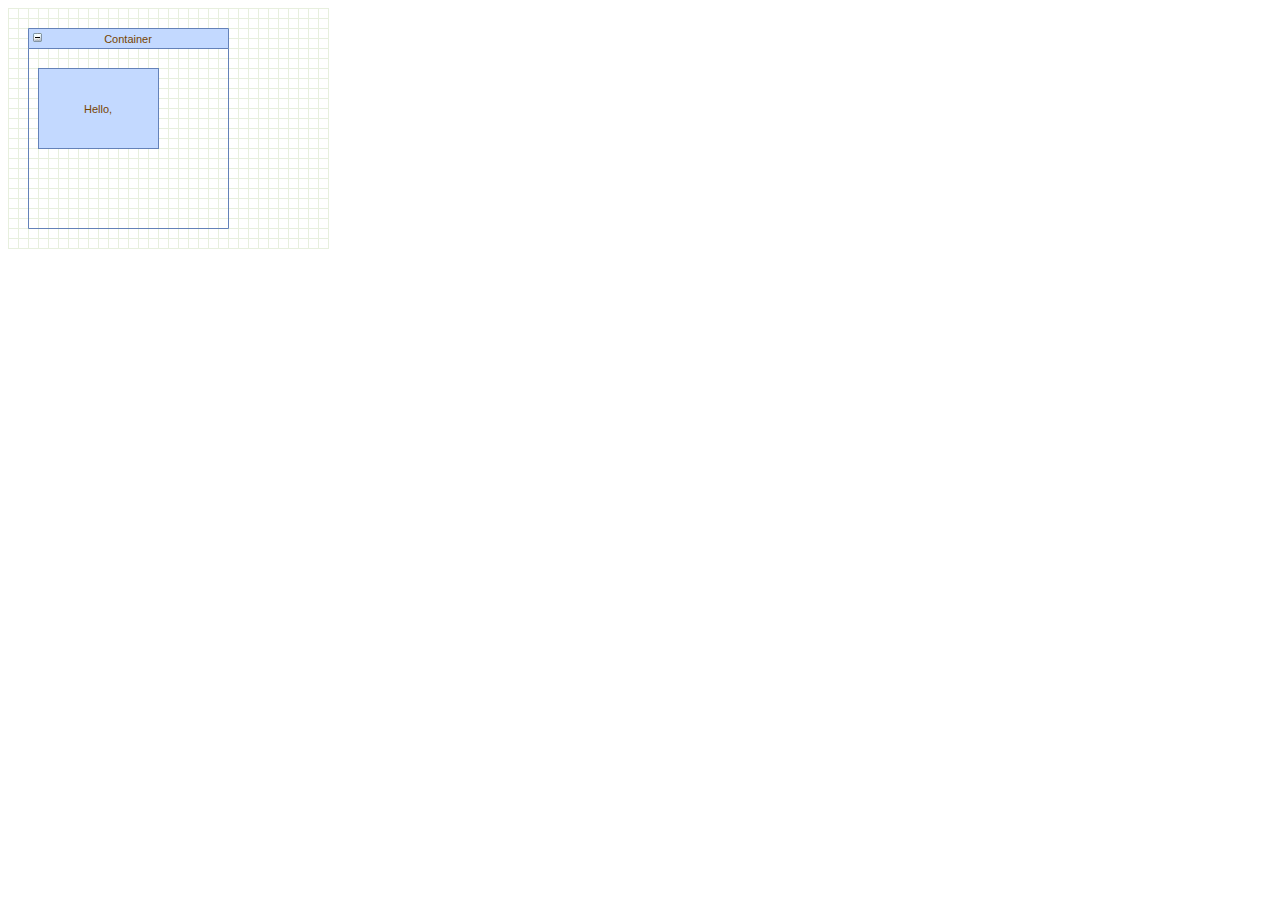
<file: mxgraph/examples/collapse.html>
<!--
  Copyright (c) 2006-2013, JGraph Ltd
  
  Collapse example for mxGraph. This example demonstrates changing
  the style of a cell based on its collapsed state.
-->
<html>
<head>
	<title>Collapse example for mxGraph</title>

	<!-- Sets the basepath for the library if not in same directory -->
	<script type="text/javascript">
		mxBasePath = '../src';
	</script>

	<!-- Loads and initializes the library -->
	<script type="text/javascript" src="../src/js/mxClient.js"></script>

	<!-- Example code -->
	<script type="text/javascript">
		// Program starts here. Creates a sample graph in the
		// DOM node with the specified ID. This function is invoked
		// from the onLoad event handler of the document (see below).
		function main(container)
		{
			var graph = new mxGraph(container);
			var parent = graph.getDefaultParent();
			
			// Extends mxGraphModel.getStyle to show an image when collapsed
			var modelGetStyle = graph.model.getStyle;
			graph.model.getStyle = function(cell)
			{
				if (cell != null)
				{
					var style = modelGetStyle.apply(this, arguments);
					
					if (this.isCollapsed(cell))
					{
						style = style + ';shape=image;image=http://www.jgraph.com/images/mxgraph.gif;' +
							'noLabel=1;imageBackground=#C3D9FF;imageBorder=#6482B9';
					}
					
					return style;
				}
				
				return null;
			};
			
			graph.getModel().beginUpdate();
			try
			{
				var v1 = graph.insertVertex(parent, null, 'Container', 20, 20, 200, 200,
					'shape=swimlane;startSize=20;');
				v1.geometry.alternateBounds = new mxRectangle(0, 0, 110, 70);
				var v11 = graph.insertVertex(v1, null, 'Hello,', 10, 40, 120, 80);
			}
			finally
			{
				graph.getModel().endUpdate();
			}
		};
	</script>
</head>

<!-- Page passes the container for the graph to the program -->
<body onload="main(document.getElementById('graphContainer'))">

	<!-- Creates a container for the graph with a grid wallpaper -->
	<div id="graphContainer"
		style="position:relative;overflow:hidden;width:321px;height:241px;background:url('editors/images/grid.gif');cursor:default;">
	</div>
</body>
</html>
</file>
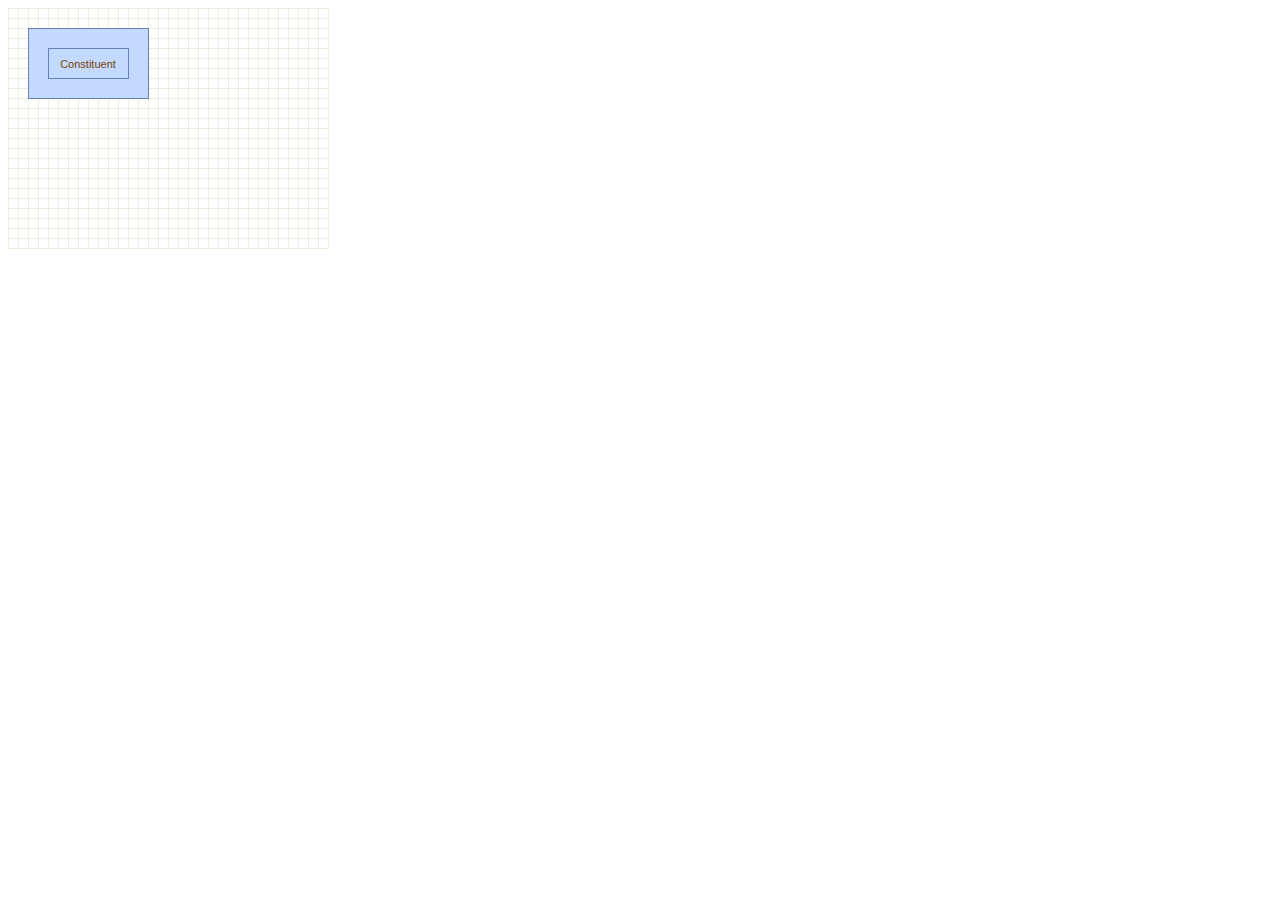
<file: mxgraph/examples/constituent.html>
<!--
  Copyright (c) 2006-2013, JGraph Ltd
  
  Consistuent example for mxGraph. This example demonstrates using
  cells as parts of other cells.
-->
<html>
<head>
	<title>Consistuent example for mxGraph</title>

	<!-- Sets the basepath for the library if not in same directory -->
	<script type="text/javascript">
		mxBasePath = '../src';
	</script>

	<!-- Loads and initializes the library -->
	<script type="text/javascript" src="../src/js/mxClient.js"></script>

	<!-- Example code -->
	<script type="text/javascript">
		
		/**
		 * Redirects start drag to parent.
		 */
		var graphHandlerGetInitialCellForEvent = mxGraphHandler.prototype.getInitialCellForEvent;
		mxGraphHandler.prototype.getInitialCellForEvent = function(me)
		{
			var cell = graphHandlerGetInitialCellForEvent.apply(this, arguments);
			
			if (this.graph.isPart(cell))
			{
				cell = this.graph.getModel().getParent(cell)
			}
			
			return cell;
		};

		// Program starts here. Creates a sample graph in the
		// DOM node with the specified ID. This function is invoked
		// from the onLoad event handler of the document (see below).
		function main(container)
		{
			// Checks if the browser is supported
			if (!mxClient.isBrowserSupported())
			{
				// Displays an error message if the browser is not supported.
				mxUtils.error('Browser is not supported!', 200, false);
			}
			else
			{
				// Disables the built-in context menu
				mxEvent.disableContextMenu(container);
				
				// Creates the graph inside the given container
				var graph = new mxGraph(container);
				graph.foldingEnabled = false;
				graph.recursiveResize = true;
				
				// Helper method to mark parts with constituent=1 in the style
				graph.isPart = function(cell)
				{
					return this.getCurrentCellStyle(cell)['constituent'] == '1';
				};
				
				// Redirects selection to parent
				graph.selectCellForEvent = function(cell)
				{
					if (this.isPart(cell))
					{
						cell = this.model.getParent(cell);
					}
					
					mxGraph.prototype.selectCellForEvent.apply(this, arguments);
				};
				
				// Enables rubberband selection
				new mxRubberband(graph);
				
				// Gets the default parent for inserting new cells. This
				// is normally the first child of the root (ie. layer 0).
				var parent = graph.getDefaultParent();
								
				// Adds cells to the model in a single step
				graph.getModel().beginUpdate();
				try
				{
					var v1 = graph.insertVertex(parent, null, '', 20, 20, 120, 70);
					var v2 = graph.insertVertex(v1, null, 'Constituent', 20, 20, 80, 30, 'constituent=1;');
				}
				finally
				{
					// Updates the display
					graph.getModel().endUpdate();
				}
			}
		};
	</script>
</head>

<!-- Page passes the container for the graph to the program -->
<body onload="main(document.getElementById('graphContainer'))">

	<!-- Creates a container for the graph with a grid wallpaper -->
	<div id="graphContainer"
		style="position:relative;overflow:hidden;width:321px;height:241px;background:url('editors/images/grid.gif');cursor:default;">
	</div>
</body>
</html>
</file>
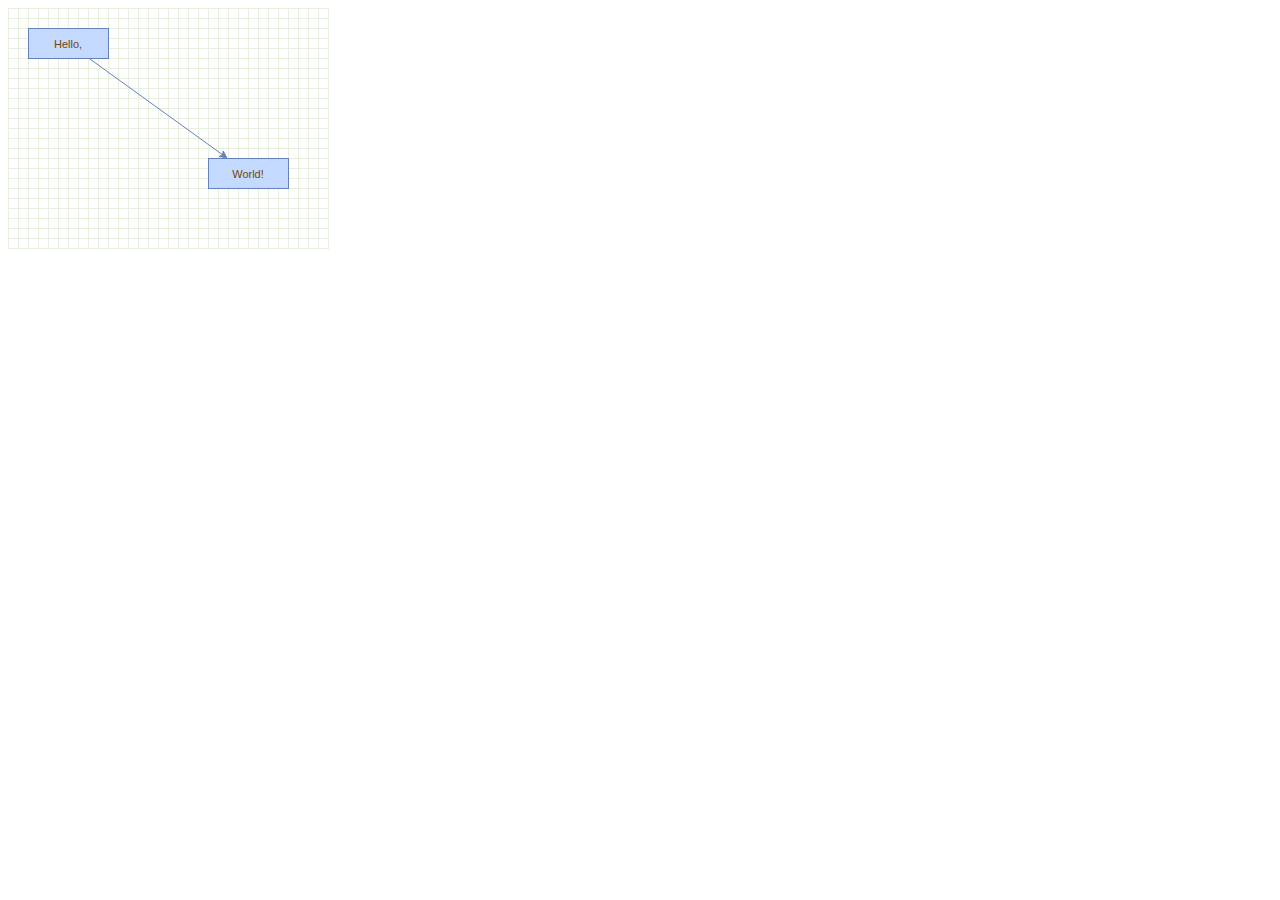
<file: mxgraph/examples/contexticons.html>
<!--
  Copyright (c) 2006-2013, JGraph Ltd
  
  Context icons example for mxGraph. This example demonstrates adding
  icons to selected vertices to carry out special operations.
-->
<html>
<head>
	<title>Context icons example for mxGraph</title>

	<!-- Sets the basepath for the library if not in same directory -->
	<script type="text/javascript">
		mxBasePath = '../src';
	</script>

	<!-- Loads and initializes the library -->
	<script type="text/javascript" src="../src/js/mxClient.js"></script>

	<!-- Example code -->
	<script type="text/javascript">
		// Defines a subclass for mxVertexHandler that adds a set of clickable
		// icons to every selected vertex.
		function mxVertexToolHandler(state)
		{
			mxVertexHandler.apply(this, arguments);
		};

		mxVertexToolHandler.prototype = new mxVertexHandler();
		mxVertexToolHandler.prototype.constructor = mxVertexToolHandler;

		mxVertexToolHandler.prototype.domNode = null;

		mxVertexToolHandler.prototype.init = function()
		{
			mxVertexHandler.prototype.init.apply(this, arguments);

			// In this example we force the use of DIVs for images in IE. This
			// handles transparency in PNG images properly in IE and fixes the
			// problem that IE routes all mouse events for a gesture via the
			// initial IMG node, which means the target vertices 
			this.domNode = document.createElement('div');
			this.domNode.style.position = 'absolute';
			this.domNode.style.whiteSpace = 'nowrap';
			
			// Workaround for event redirection via image tag in quirks and IE8
			function createImage(src)
			{
				if (mxClient.IS_IE && !mxClient.IS_SVG)
				{
					var img = document.createElement('div');
					img.style.backgroundImage = 'url(' + src + ')';
					img.style.backgroundPosition = 'center';
					img.style.backgroundRepeat = 'no-repeat';
					img.style.display = (mxClient.IS_QUIRKS) ? 'inline' : 'inline-block';
					
					return img;
				}
				else
				{
					return mxUtils.createImage(src);
				}
			};

			// Delete
			var img = createImage('images/delete2.png');
			img.setAttribute('title', 'Delete');
			img.style.cursor = 'pointer';
			img.style.width = '16px';
			img.style.height = '16px';
			mxEvent.addGestureListeners(img,
				mxUtils.bind(this, function(evt)
				{
					// Disables dragging the image
					mxEvent.consume(evt);
				})
			);
			mxEvent.addListener(img, 'click',
				mxUtils.bind(this, function(evt)
				{
					this.graph.removeCells([this.state.cell]);
					mxEvent.consume(evt);
				})
			);
			this.domNode.appendChild(img);

			// Size
			var img = createImage('images/fit_to_size.png');
			img.setAttribute('title', 'Resize');
			img.style.cursor = 'se-resize';
			img.style.width = '16px';
			img.style.height = '16px';
			mxEvent.addGestureListeners(img,
				mxUtils.bind(this, function(evt)
				{
					this.start(mxEvent.getClientX(evt), mxEvent.getClientY(evt), 7);
					this.graph.isMouseDown = true;
					this.graph.isMouseTrigger = mxEvent.isMouseEvent(evt);
					mxEvent.consume(evt);
				})
			);
			this.domNode.appendChild(img);

			// Move
			var img = createImage('images/plus.png');
			img.setAttribute('title', 'Move');
			img.style.cursor = 'move';
			img.style.width = '16px';
			img.style.height = '16px';
			mxEvent.addGestureListeners(img,
				mxUtils.bind(this, function(evt)
				{
					this.graph.graphHandler.start(this.state.cell,
						mxEvent.getClientX(evt), mxEvent.getClientY(evt));
					this.graph.graphHandler.cellWasClicked = true;
					this.graph.isMouseDown = true;
					this.graph.isMouseTrigger = mxEvent.isMouseEvent(evt);
					mxEvent.consume(evt);
				})
			);
			this.domNode.appendChild(img);

			// Connect
			var img = createImage('images/check.png');
			img.setAttribute('title', 'Connect');
			img.style.cursor = 'pointer';
			img.style.width = '16px';
			img.style.height = '16px';
			mxEvent.addGestureListeners(img,
				mxUtils.bind(this, function(evt)
				{
					var pt = mxUtils.convertPoint(this.graph.container,
							mxEvent.getClientX(evt), mxEvent.getClientY(evt));
					this.graph.connectionHandler.start(this.state, pt.x, pt.y);
					this.graph.isMouseDown = true;
					this.graph.isMouseTrigger = mxEvent.isMouseEvent(evt);
					mxEvent.consume(evt);
				})
			);
			this.domNode.appendChild(img);
			
			this.graph.container.appendChild(this.domNode);
			this.redrawTools();
		};

		mxVertexToolHandler.prototype.redraw = function()
		{
			mxVertexHandler.prototype.redraw.apply(this);
			this.redrawTools();
		};

		mxVertexToolHandler.prototype.redrawTools = function()
		{
			if (this.state != null && this.domNode != null)
			{
				var dy = (mxClient.IS_VML && document.compatMode == 'CSS1Compat') ? 20 : 4;
				this.domNode.style.left = (this.state.x + this.state.width - 56) + 'px';
				this.domNode.style.top = (this.state.y + this.state.height + dy) + 'px';
			}
		};
		
		mxVertexToolHandler.prototype.destroy = function(sender, me)
		{
			mxVertexHandler.prototype.destroy.apply(this, arguments);

			if (this.domNode != null)
			{
				this.domNode.parentNode.removeChild(this.domNode);
				this.domNode = null;
			}
		};
		
		// Program starts here. Creates a sample graph in the
		// DOM node with the specified ID. This function is invoked
		// from the onLoad event handler of the document (see below).
		function main(container)
		{
			// Checks if the browser is supported
			if (!mxClient.isBrowserSupported())
			{
				// Displays an error message if the browser is not supported.
				mxUtils.error('Browser is not supported!', 200, false);
			}
			else
			{
				// Creates the graph inside the given container
				var graph = new mxGraph(container);
				graph.setConnectable(true);
				graph.connectionHandler.createTarget = true;

				graph.createHandler = function(state)
				{
					if (state != null &&
						this.model.isVertex(state.cell))
					{
						return new mxVertexToolHandler(state);
					}

					return mxGraph.prototype.createHandler.apply(this, arguments);
				};

				// Uncomment the following if you want the container
				// to fit the size of the graph
				//graph.setResizeContainer(true);
				
				// Enables rubberband selection
				new mxRubberband(graph);
				
				// Gets the default parent for inserting new cells. This
				// is normally the first child of the root (ie. layer 0).
				var parent = graph.getDefaultParent();
								
				// Adds cells to the model in a single step
				graph.getModel().beginUpdate();
				try
				{
					var v1 = graph.insertVertex(parent, null, 'Hello,', 20, 20, 80, 30);
					var v2 = graph.insertVertex(parent, null, 'World!', 200, 150, 80, 30);
					var e1 = graph.insertEdge(parent, null, '', v1, v2);
				}
				finally
				{
					// Updates the display
					graph.getModel().endUpdate();
				}
			}
		};
	</script>
</head>

<!-- Page passes the container for the graph to the program -->
<body onload="main(document.getElementById('graphContainer'))">

	<!-- Creates a container for the graph with a grid wallpaper -->
	<div id="graphContainer"
		style="overflow:hidden;width:321px;height:241px;background:url('editors/images/grid.gif');cursor:default;">
	</div>
</body>
</html>
</file>
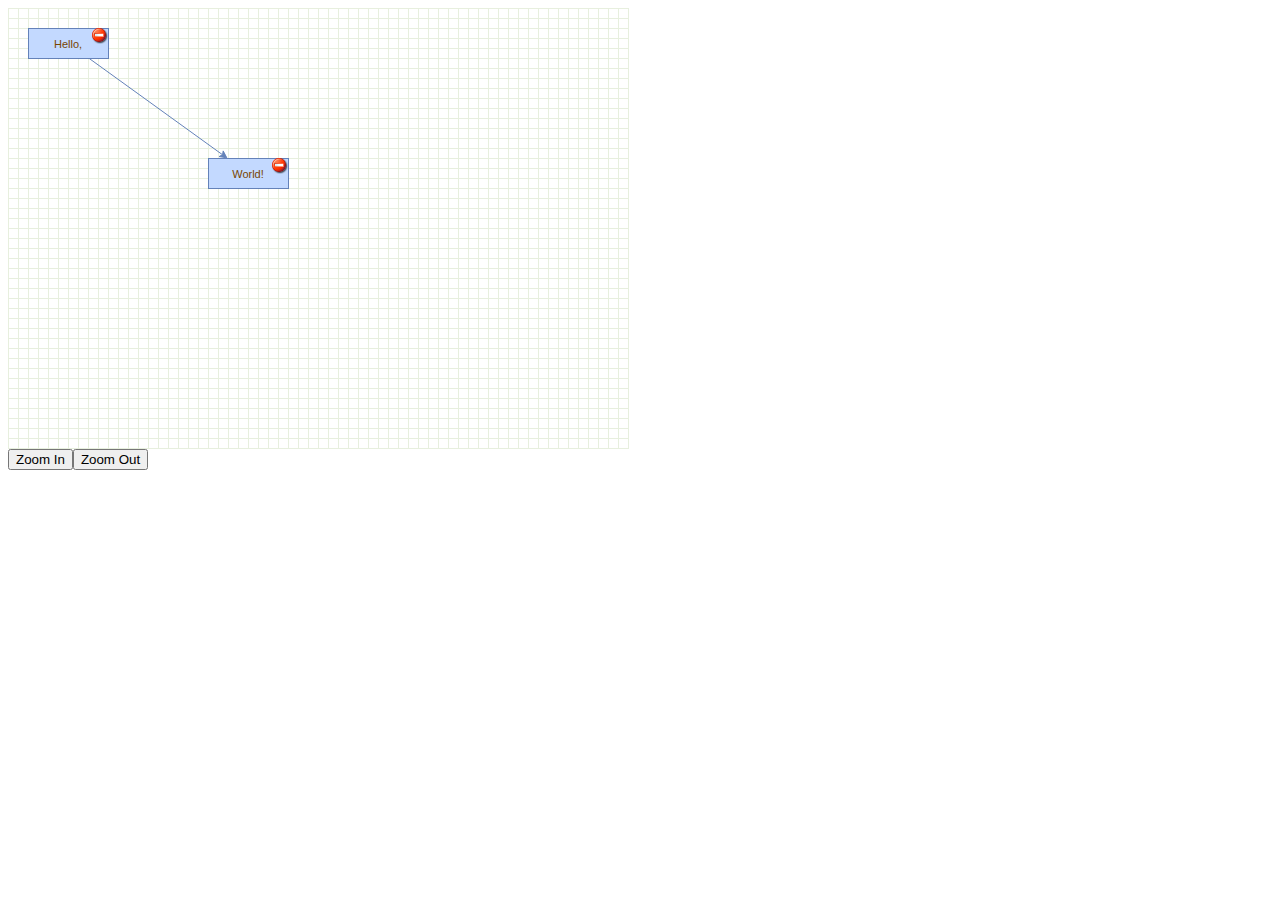
<file: mxgraph/examples/control.html>
<!--
  Copyright (c) 2006-2013, JGraph Ltd
  
  Control example for mxGraph. This example demonstrates adding
  controls to specific cells in a graph.
-->
<html>
<head>
	<title>Control example for mxGraph</title>

	<!-- Sets the basepath for the library if not in same directory -->
	<script type="text/javascript">
		mxBasePath = '../src';
	</script>

	<!-- Loads and initializes the library -->
	<script type="text/javascript" src="../src/js/mxClient.js"></script>

	<!-- Example code -->
	<script type="text/javascript">
		// Program starts here. Creates a sample graph in the
		// DOM node with the specified ID. This function is invoked
		// from the onLoad event handler of the document (see below).
		function main(container)
		{
			// Checks if the browser is supported
			if (!mxClient.isBrowserSupported())
			{
				// Displays an error message if the browser is not supported.
				mxUtils.error('Browser is not supported!', 200, false);
			}
			else
			{
				// Creates the graph inside the given container
				var graph = new mxGraph(container);
				graph.setPanning(true);
				
				// Specifies the URL and size of the new control
				var deleteImage = new mxImage('editors/images/overlays/forbidden.png', 16, 16);

				// Overridden to add an additional control to the state at creation time
				mxCellRendererCreateControl = mxCellRenderer.prototype.createControl;
				mxCellRenderer.prototype.createControl = function(state)
				{
					mxCellRendererCreateControl.apply(this, arguments);
					
					var graph = state.view.graph;
					
					if (graph.getModel().isVertex(state.cell))
					{
						if (state.deleteControl == null)
						{
							var b = new mxRectangle(0, 0, deleteImage.width, deleteImage.height);
							state.deleteControl = new mxImageShape(b, deleteImage.src);
							state.deleteControl.dialect = graph.dialect;
							state.deleteControl.preserveImageAspect = false;
							
							this.initControl(state, state.deleteControl, false, function (evt)
							{
								if (graph.isEnabled())
								{
									graph.removeCells([state.cell]);
									mxEvent.consume(evt);
								}
							});
						}
					}
					else if (state.deleteControl != null)
					{
						state.deleteControl.destroy();
						state.deleteControl = null;
					}
				};
				
				// Helper function to compute the bounds of the control
				var getDeleteControlBounds = function(state)
				{
					if (state.deleteControl != null)
					{
						var oldScale = state.deleteControl.scale;
						var w = state.deleteControl.bounds.width / oldScale;
						var h = state.deleteControl.bounds.height / oldScale;
						var s = state.view.scale;			

						return (state.view.graph.getModel().isEdge(state.cell)) ? 
							new mxRectangle(state.x + state.width / 2 - w / 2 * s,
								state.y + state.height / 2 - h / 2 * s, w * s, h * s)
							: new mxRectangle(state.x + state.width - w * s,
								state.y, w * s, h * s);
					}
					
					return null;
				};
				
				// Overridden to update the scale and bounds of the control
				mxCellRendererRedrawControl = mxCellRenderer.prototype.redrawControl;
				mxCellRenderer.prototype.redrawControl = function(state)
				{
					mxCellRendererRedrawControl.apply(this, arguments);
					
					if (state.deleteControl != null)
					{
						var bounds = getDeleteControlBounds(state);
						var s = state.view.scale;
						
						if (state.deleteControl.scale != s || !state.deleteControl.bounds.equals(bounds))
						{
							state.deleteControl.bounds = bounds;
							state.deleteControl.scale = s;
							state.deleteControl.redraw();
						}
					}
				};
				
				// Overridden to remove the control if the state is destroyed
				mxCellRendererDestroy = mxCellRenderer.prototype.destroy;
				mxCellRenderer.prototype.destroy = function(state)
				{
					mxCellRendererDestroy.apply(this, arguments);

					if (state.deleteControl != null)
					{
						state.deleteControl.destroy();
						state.deleteControl = null;
					}
				};

				// Uncomment the following if you want the container
				// to fit the size of the graph
				//graph.setResizeContainer(true);
				
				// Enables rubberband selection
				new mxRubberband(graph);
				
				// Gets the default parent for inserting new cells. This
				// is normally the first child of the root (ie. layer 0).
				var parent = graph.getDefaultParent();
								
				// Adds cells to the model in a single step
				graph.getModel().beginUpdate();
				try
				{
					var v1 = graph.insertVertex(parent, null, 'Hello,', 20, 20, 80, 30);
					var v2 = graph.insertVertex(parent, null, 'World!', 200, 150, 80, 30);
					var e1 = graph.insertEdge(parent, null, '', v1, v2);
				}
				finally
				{
					// Updates the display
					graph.getModel().endUpdate();
				}
				
				graph.centerZoom = false;
				
				document.body.appendChild(mxUtils.button('Zoom In', function()
				{
					graph.zoomIn();
				}));
				
				document.body.appendChild(mxUtils.button('Zoom Out', function()
				{
					graph.zoomOut();
				}));
			}
		};
	</script>
</head>

<!-- Page passes the container for the graph to the program -->
<body onload="main(document.getElementById('graphContainer'))">

	<!-- Creates a container for the graph with a grid wallpaper -->
	<div id="graphContainer"
		style="overflow:hidden;width:621px;height:441px;background:url('editors/images/grid.gif');cursor:default;">
	</div>
</body>
</html>
</file>
<file: styles.css>
body {
	font-family: Open Sans, Arial;
	color: #454545;
	font-size: 16px;
}
</file>
